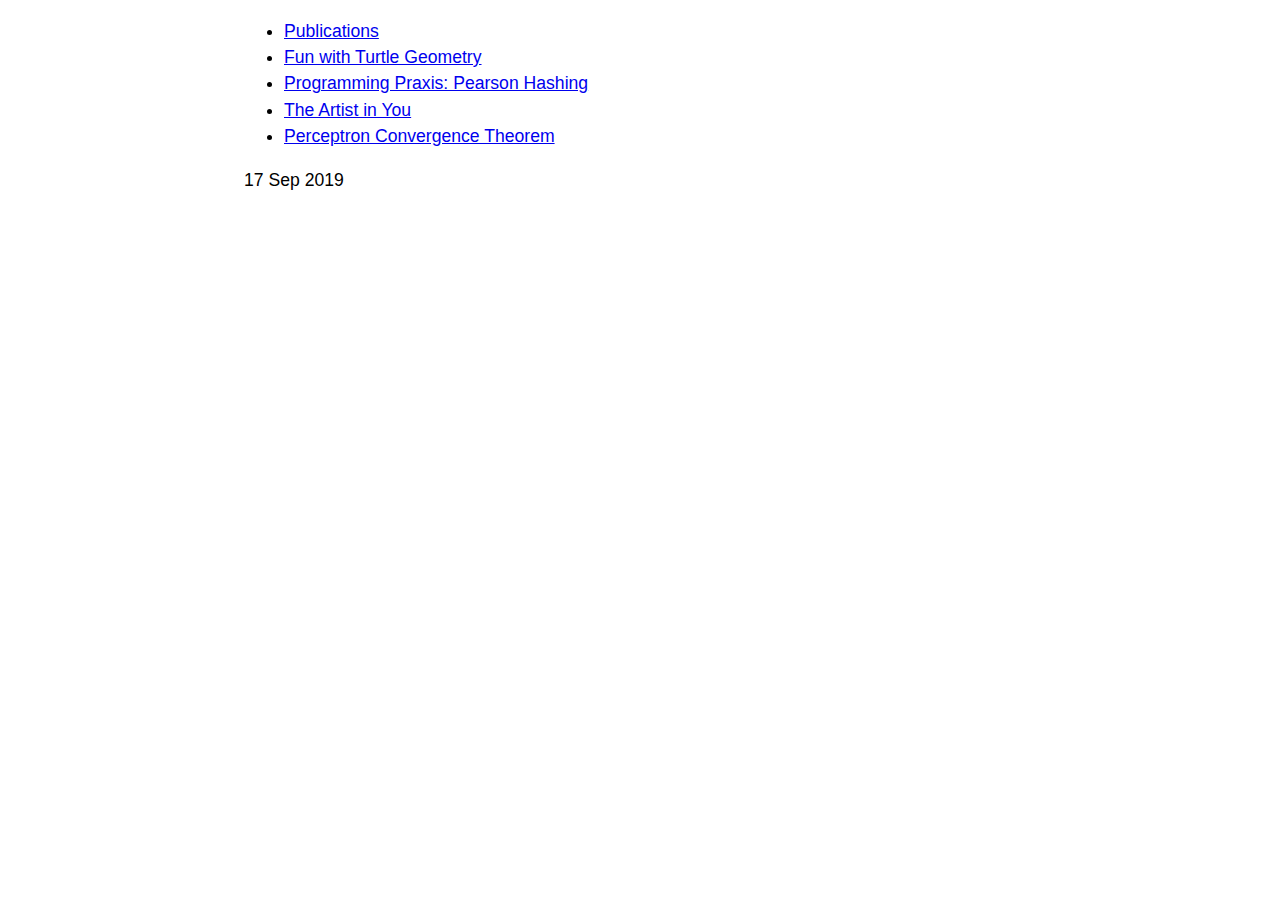
<file: index.html>
<?xml version="1.0" encoding="utf-8"?>
<!DOCTYPE html PUBLIC "-//W3C//DTD XHTML 1.0 Strict//EN"
"http://www.w3.org/TR/xhtml1/DTD/xhtml1-strict.dtd">
<html xmlns="http://www.w3.org/1999/xhtml" lang="en" xml:lang="en">
<head>
<!-- 17 Sep 2019 -->
<meta http-equiv="Content-Type" content="text/html;charset=utf-8" />
<meta name="viewport" content="width=device-width, initial-scale=1" />
<title>Peter Samarin</title>
<meta name="generator" content="Org mode" />
<link rel='stylesheet' href='/css/site.css' type='text/css'/>
</head>
<body>
<div id="content">
<ul class="org-ul">
<li><a href="./publications.html">Publications</a></li>
<li><a href="blog/turtle.html">Fun with Turtle Geometry</a></li>
<li><a href="blog/pearson-hashing.html">Programming Praxis: Pearson Hashing</a></li>
<li><a href="blog/the-artist-in-you.html">The Artist in You</a></li>
<li><a href="blog/perceptron.html">Perceptron Convergence Theorem</a></li>
</ul>
</div>
<div id="postamble" class="status">
17 Sep 2019
</div>
</body>
</html>
</file>
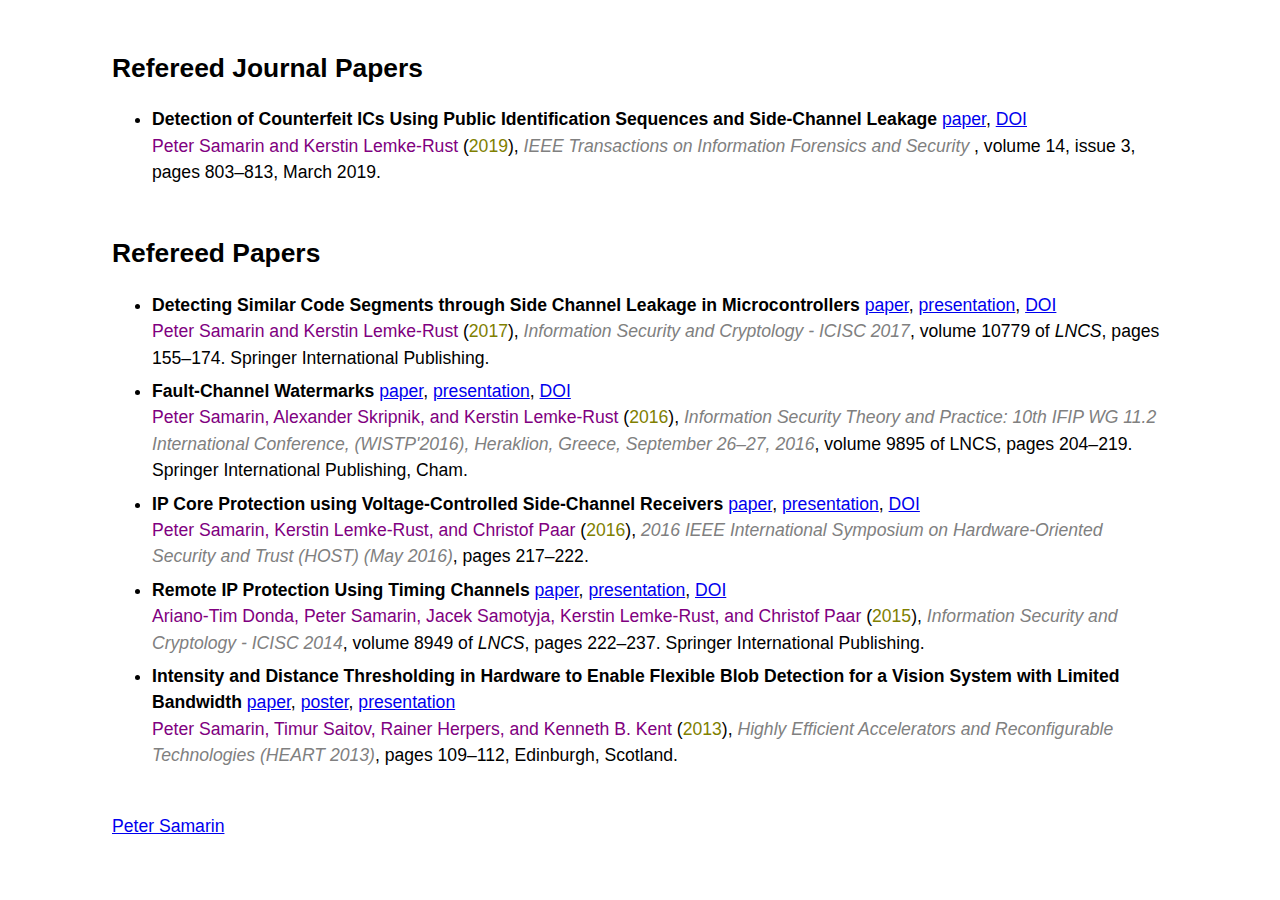
<file: publications.html>
<?xml version="1.0" encoding="utf-8"?>
<!DOCTYPE html PUBLIC "-//W3C//DTD XHTML 1.0 Strict//EN"
"http://www.w3.org/TR/xhtml1/DTD/xhtml1-strict.dtd">
<html xmlns="http://www.w3.org/1999/xhtml" lang="en" xml:lang="en">
<head>
<meta http-equiv="Content-Type" content="text/html;charset=utf-8" />
<meta name="viewport" content="width=device-width, initial-scale=1" />
<title>Publications</title>
<meta name="generator" content="Org mode" />
<link rel='stylesheet' href='/css/site.css' type='text/css'/>
<link href="/css/publications.css" rel="stylesheet">
</head>
<body>
<div id="content">

<div id="outline-container-orgb6840dc" class="outline-2">
<h2 id="orgb6840dc">Refereed Journal Papers</h2>
<div class="outline-text-2" id="text-orgb6840dc">
<div class="publications">
<ul class="org-ul">
<li><b>Detection of Counterfeit ICs Using Public Identification Sequences and Side-Channel Leakage</b> <a href="./bib/OwnPublications/2019-ieee-tifs-paper.pdf">paper</a>, <a href="https://doi.org/10.1109/TIFS.2018.2866333">DOI</a> <br>  <font color=purple>Peter Samarin and Kerstin Lemke-Rust</font> (<font color=olive>2019</font>), <em><font color=gray>IEEE Transactions on Information Forensics and Security </font></em>, volume 14, issue 3, pages 803&#x2013;813, March 2019.</li>
</ul>

</div>
</div>
</div>

<div id="outline-container-org85985f1" class="outline-2">
<h2 id="org85985f1">Refereed Papers</h2>
<div class="outline-text-2" id="text-org85985f1">
<div class="publications">
<ul class="org-ul">
<li><b>Detecting Similar Code Segments through Side Channel Leakage in Microcontrollers</b> <a href="./bib/OwnPublications/2017-icisc-paper.pdf">paper</a>, <a href="./bib/OwnPublications/2017-icisc-presentation.pdf">presentation</a>, <a href="https://doi.org/10.1007/978-3-319-78556-1_9">DOI</a> <br>  <font color=purple>Peter Samarin and Kerstin Lemke-Rust</font> (<font color=olive>2017</font>), <em><font color=gray>Information Security and Cryptology - ICISC 2017</font></em>, volume 10779 of <i>LNCS</i>, pages 155&#x2013;174. Springer International Publishing.</li>

<li><b>Fault-Channel Watermarks</b> <a href="./bib/OwnPublications/2016-wistp-paper.pdf">paper</a>, <a href="./bib/OwnPublications/2016-wistp-presentation-samarin.pdf">presentation</a>, <a href="http://dx.doi.org/10.1007/978-3-319-45931-8_13">DOI</a> <br>  <font color=purple>Peter Samarin, Alexander Skripnik, and Kerstin Lemke-Rust</font> (<font color=olive>2016</font>), <em><font color=gray>Information Security Theory and Practice: 10th IFIP WG 11.2 International Conference, (WISTP'2016), Heraklion, Greece, September 26&#x2013;27, 2016</font></em>, volume 9895 of LNCS, pages 204–219. Springer International Publishing, Cham.</li>

<li><b>IP Core Protection using Voltage-Controlled Side-Channel Receivers</b> <a href="./bib/OwnPublications/2016-host-paper.pdf">paper</a>, <a href="./bib/OwnPublications/2016-host-presentation-samarin.pdf">presentation</a>, <a href="http://dx.doi.org/10.1109/HST.2016.7495585">DOI</a> <br> <font color=purple>Peter Samarin, Kerstin Lemke-Rust, and Christof Paar</font> (<font color=olive>2016</font>), <em><font color=gray>2016 IEEE International Symposium on Hardware-Oriented Security and Trust (HOST) (May 2016)</font></em>, pages 217&#x2013;222.</li>

<li><b>Remote IP Protection Using Timing Channels</b> <a href="./bib/OwnPublications/2015-icisc-paper.pdf">paper</a>, <a href="./bib/OwnPublications/2015-icisc-presentation.pdf">presentation</a>, <a href="http://dx.doi.org/10.1007/978-3-319-15943-0_14">DOI</a> <br> <font color=purple>Ariano-Tim Donda, Peter Samarin, Jacek Samotyja, Kerstin Lemke-Rust, and Christof Paar</font> (<font color=olive>2015</font>), <em><font color=gray>Information Security and Cryptology - ICISC 2014</font></em>, volume 8949 of <i>LNCS</i>, pages 222&#x2013;237. Springer International Publishing.</li>

<li><b>Intensity and Distance Thresholding in Hardware to Enable Flexible Blob Detection for a Vision System with Limited Bandwidth</b> <a href="./bib/OwnPublications/2013-heart-paper.pdf">paper</a>, <a href="./bib/OwnPublications/2013-heart-poster.pdf">poster</a>, <a href="./bib/OwnPublications/2013-heart-presentation.pdf">presentation</a> <br> <font color=purple>Peter Samarin, Timur Saitov, Rainer Herpers, and Kenneth B. Kent</font> (<font color=olive>2013</font>), <em><font color=gray>Highly Efficient Accelerators and Reconfigurable Technologies (HEART 2013)</font></em>, pages 109&#x2013;112, Edinburgh, Scotland.</li>
</ul>

</div>

<br><div class='footer'><a href="https://peter-samarin.de">Peter Samarin</a></div>


<br>
<script src="https://utteranc.es/client.js"
repo="oetr/oetr.github.io"
issue-term="pathname"
label="comments"
theme="github-light"
crossorigin="anonymous"
async>
</script>
</div>
</div>
</div>
</body>
</html>
</file>
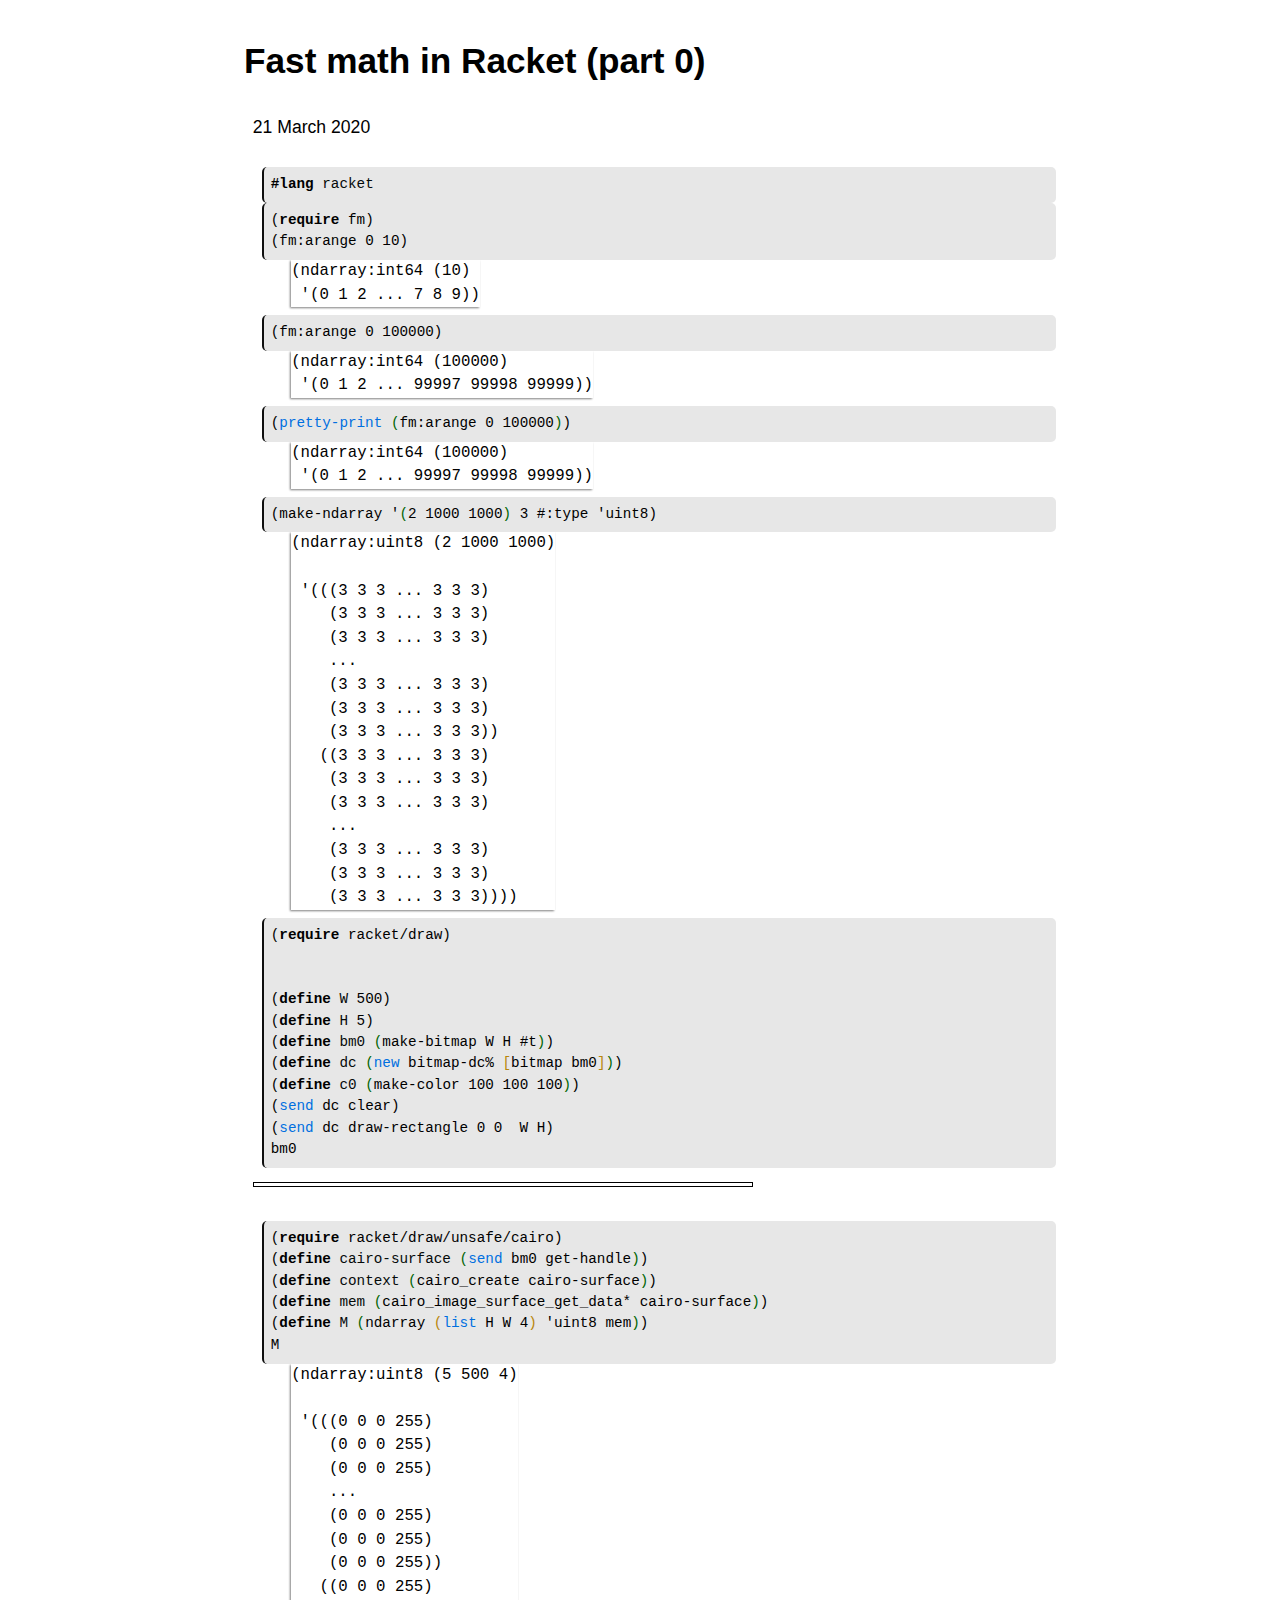
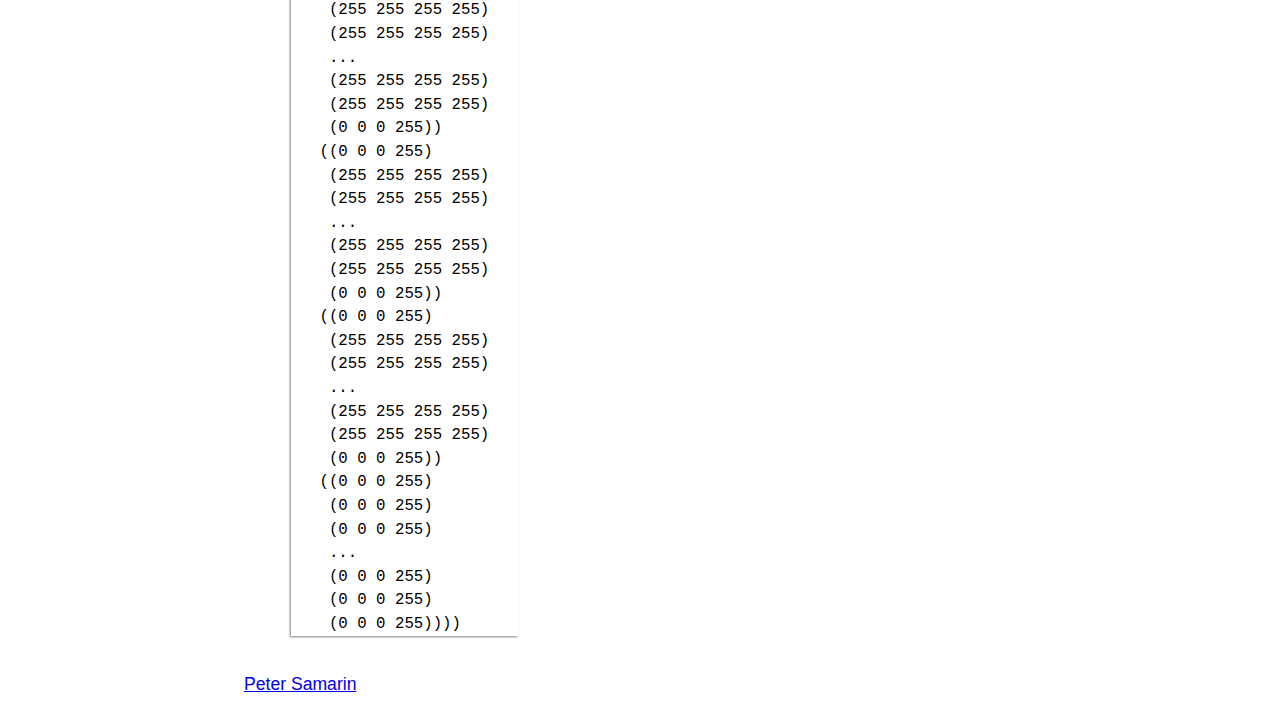
<file: blog/fast-math-001.html>
<?xml version="1.0" encoding="utf-8"?>
<!DOCTYPE html PUBLIC "-//W3C//DTD XHTML 1.0 Strict//EN"
"http://www.w3.org/TR/xhtml1/DTD/xhtml1-strict.dtd">
<html xmlns="http://www.w3.org/1999/xhtml" lang="en" xml:lang="en">
<head>
<meta http-equiv="Content-Type" content="text/html;charset=utf-8" />
<meta name="viewport" content="width=device-width, initial-scale=1" />
<title>Fast math in Racket (part 0)</title>
<meta name="generator" content="Org mode" />
<link rel='stylesheet' href='/css/site.css' type='text/css'/>
<link href="../css/code.css" rel="stylesheet">
</head>
<body>
<div id="preamble" class="status">
<h1 class="title">Fast math in Racket (part 0)</h1>
          <p class="date">21 March 2020</p>
</div>
<div id="content">
<div class="org-src-container">
<pre class="src src-racket"><span class="org-keyword">#lang</span> <span class="org-variable-name">racket</span>
</pre>
</div>

<div class="org-src-container">
<pre class="src src-racket"><span class="org-rainbow-delimiters-depth-1">(</span><span class="org-keyword">require</span> fm<span class="org-rainbow-delimiters-depth-1">)</span>
<span class="org-rainbow-delimiters-depth-1">(</span>fm:arange <span class="org-racket-selfeval">0</span> <span class="org-racket-selfeval">10</span><span class="org-rainbow-delimiters-depth-1">)</span>
</pre>
</div>

<pre class="example">
(ndarray:int64 (10)
 '(0 1 2 ... 7 8 9))
</pre>



<div class="org-src-container">
<pre class="src src-racket"><span class="org-rainbow-delimiters-depth-1">(</span>fm:arange <span class="org-racket-selfeval">0</span> <span class="org-racket-selfeval">100000</span><span class="org-rainbow-delimiters-depth-1">)</span>
</pre>
</div>

<pre class="example">
(ndarray:int64 (100000)
 '(0 1 2 ... 99997 99998 99999))
</pre>



<div class="org-src-container">
<pre class="src src-racket"><span class="org-rainbow-delimiters-depth-1">(</span><span class="org-builtin">pretty-print</span> <span class="org-rainbow-delimiters-depth-2">(</span>fm:arange <span class="org-racket-selfeval">0</span> <span class="org-racket-selfeval">100000</span><span class="org-rainbow-delimiters-depth-2">)</span><span class="org-rainbow-delimiters-depth-1">)</span>
</pre>
</div>

<pre class="example">
(ndarray:int64 (100000)
 '(0 1 2 ... 99997 99998 99999))
</pre>


<div class="org-src-container">
<pre class="src src-racket"><span class="org-rainbow-delimiters-depth-1">(</span>make-ndarray '<span class="org-rainbow-delimiters-depth-2">(</span><span class="org-racket-selfeval">2</span> <span class="org-racket-selfeval">1000</span> <span class="org-racket-selfeval">1000</span><span class="org-rainbow-delimiters-depth-2">)</span> <span class="org-racket-selfeval">3</span> <span class="org-racket-keyword-argument">#:type</span> <span class="org-racket-selfeval">'uint8</span><span class="org-rainbow-delimiters-depth-1">)</span>
</pre>
</div>

<pre class="example">
(ndarray:uint8 (2 1000 1000)

 '(((3 3 3 ... 3 3 3)
    (3 3 3 ... 3 3 3)
    (3 3 3 ... 3 3 3)
    ...
    (3 3 3 ... 3 3 3)
    (3 3 3 ... 3 3 3)
    (3 3 3 ... 3 3 3))
   ((3 3 3 ... 3 3 3)
    (3 3 3 ... 3 3 3)
    (3 3 3 ... 3 3 3)
    ...
    (3 3 3 ... 3 3 3)
    (3 3 3 ... 3 3 3)
    (3 3 3 ... 3 3 3))))
</pre>


<div class="org-src-container">
<pre class="src src-racket"><span class="org-rainbow-delimiters-depth-1">(</span><span class="org-keyword">require</span> racket/draw<span class="org-rainbow-delimiters-depth-1">)</span>


<span class="org-rainbow-delimiters-depth-1">(</span><span class="org-keyword">define</span> <span class="org-variable-name">W</span> <span class="org-racket-selfeval">500</span><span class="org-rainbow-delimiters-depth-1">)</span>
<span class="org-rainbow-delimiters-depth-1">(</span><span class="org-keyword">define</span> <span class="org-variable-name">H</span> <span class="org-racket-selfeval">5</span><span class="org-rainbow-delimiters-depth-1">)</span>
<span class="org-rainbow-delimiters-depth-1">(</span><span class="org-keyword">define</span> <span class="org-variable-name">bm0</span> <span class="org-rainbow-delimiters-depth-2">(</span>make-bitmap W H <span class="org-racket-selfeval">#t</span><span class="org-rainbow-delimiters-depth-2">)</span><span class="org-rainbow-delimiters-depth-1">)</span>
<span class="org-rainbow-delimiters-depth-1">(</span><span class="org-keyword">define</span> <span class="org-variable-name">dc</span> <span class="org-rainbow-delimiters-depth-2">(</span><span class="org-builtin">new</span> bitmap-dc% <span class="org-rainbow-delimiters-depth-3">[</span>bitmap bm0<span class="org-rainbow-delimiters-depth-3">]</span><span class="org-rainbow-delimiters-depth-2">)</span><span class="org-rainbow-delimiters-depth-1">)</span>
<span class="org-rainbow-delimiters-depth-1">(</span><span class="org-keyword">define</span> <span class="org-variable-name">c0</span> <span class="org-rainbow-delimiters-depth-2">(</span>make-color <span class="org-racket-selfeval">100</span> <span class="org-racket-selfeval">100</span> <span class="org-racket-selfeval">100</span><span class="org-rainbow-delimiters-depth-2">)</span><span class="org-rainbow-delimiters-depth-1">)</span>
<span class="org-rainbow-delimiters-depth-1">(</span><span class="org-builtin">send</span> dc clear<span class="org-rainbow-delimiters-depth-1">)</span>
<span class="org-rainbow-delimiters-depth-1">(</span><span class="org-builtin">send</span> dc draw-rectangle <span class="org-racket-selfeval">0</span> <span class="org-racket-selfeval">0</span>  W H<span class="org-rainbow-delimiters-depth-1">)</span>
bm0
</pre>
</div>


<div class="figure">
<p><img src="../images/fast-math-001/test.png" alt="test.png" />
</p>
</div>

<div class="org-src-container">
<pre class="src src-racket"><span class="org-rainbow-delimiters-depth-1">(</span><span class="org-keyword">require</span> racket/draw/unsafe/cairo<span class="org-rainbow-delimiters-depth-1">)</span>
<span class="org-rainbow-delimiters-depth-1">(</span><span class="org-keyword">define</span> <span class="org-variable-name">cairo-surface</span> <span class="org-rainbow-delimiters-depth-2">(</span><span class="org-builtin">send</span> bm0 get-handle<span class="org-rainbow-delimiters-depth-2">)</span><span class="org-rainbow-delimiters-depth-1">)</span>
<span class="org-rainbow-delimiters-depth-1">(</span><span class="org-keyword">define</span> <span class="org-variable-name">context</span> <span class="org-rainbow-delimiters-depth-2">(</span>cairo_create cairo-surface<span class="org-rainbow-delimiters-depth-2">)</span><span class="org-rainbow-delimiters-depth-1">)</span>
<span class="org-rainbow-delimiters-depth-1">(</span><span class="org-keyword">define</span> <span class="org-variable-name">mem</span> <span class="org-rainbow-delimiters-depth-2">(</span>cairo_image_surface_get_data* cairo-surface<span class="org-rainbow-delimiters-depth-2">)</span><span class="org-rainbow-delimiters-depth-1">)</span>
<span class="org-rainbow-delimiters-depth-1">(</span><span class="org-keyword">define</span> <span class="org-variable-name">M</span> <span class="org-rainbow-delimiters-depth-2">(</span>ndarray <span class="org-rainbow-delimiters-depth-3">(</span><span class="org-builtin">list</span> H W <span class="org-racket-selfeval">4</span><span class="org-rainbow-delimiters-depth-3">)</span> <span class="org-racket-selfeval">'uint8</span> mem<span class="org-rainbow-delimiters-depth-2">)</span><span class="org-rainbow-delimiters-depth-1">)</span>
M
</pre>
</div>

<pre class="example">
(ndarray:uint8 (5 500 4)

 '(((0 0 0 255)
    (0 0 0 255)
    (0 0 0 255)
    ...
    (0 0 0 255)
    (0 0 0 255)
    (0 0 0 255))
   ((0 0 0 255)
    (255 255 255 255)
    (255 255 255 255)
    ...
    (255 255 255 255)
    (255 255 255 255)
    (0 0 0 255))
   ((0 0 0 255)
    (255 255 255 255)
    (255 255 255 255)
    ...
    (255 255 255 255)
    (255 255 255 255)
    (0 0 0 255))
   ((0 0 0 255)
    (255 255 255 255)
    (255 255 255 255)
    ...
    (255 255 255 255)
    (255 255 255 255)
    (0 0 0 255))
   ((0 0 0 255)
    (0 0 0 255)
    (0 0 0 255)
    ...
    (0 0 0 255)
    (0 0 0 255)
    (0 0 0 255))))
</pre>


<br><div class='footer'><a href="https://peter-samarin.de">Peter Samarin</a></div>
</div>
<div id="postamble" class="status">
<p class="validation"></p>
</div>
</body>
</html>
</file>
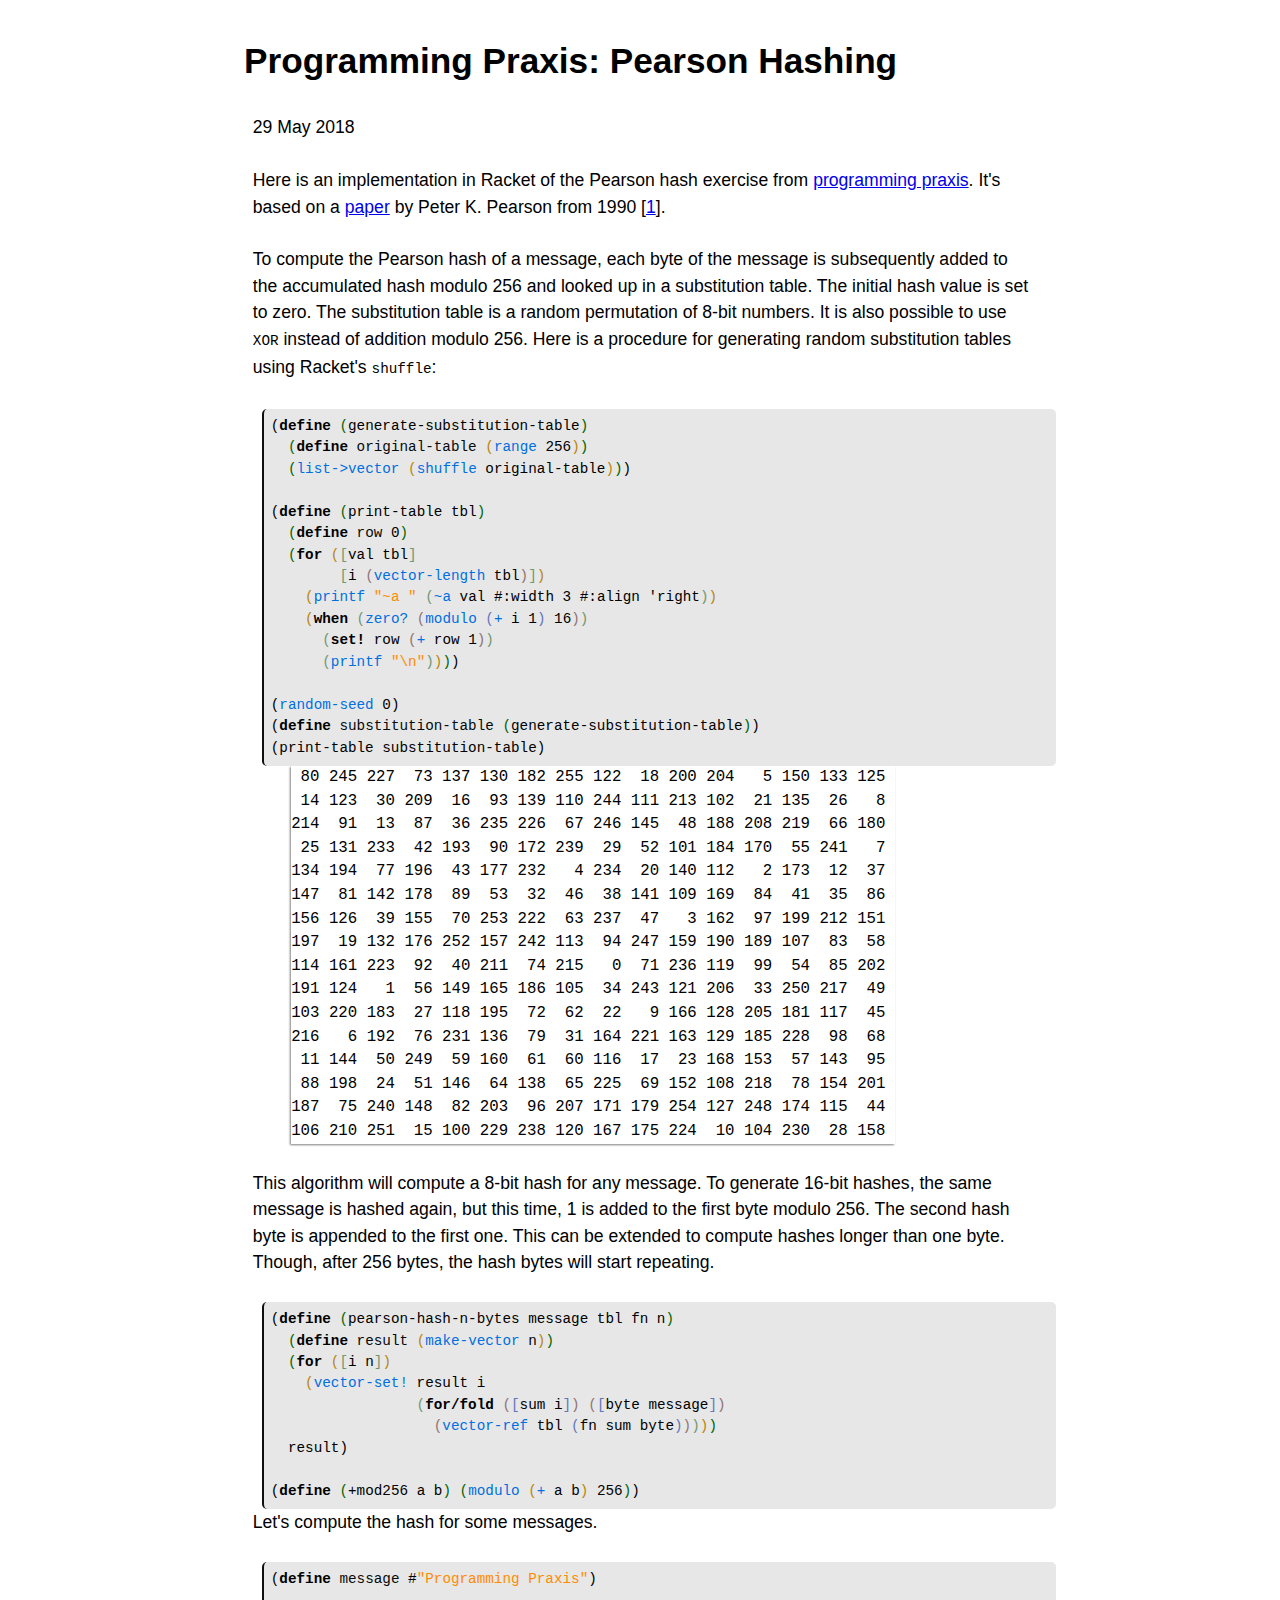
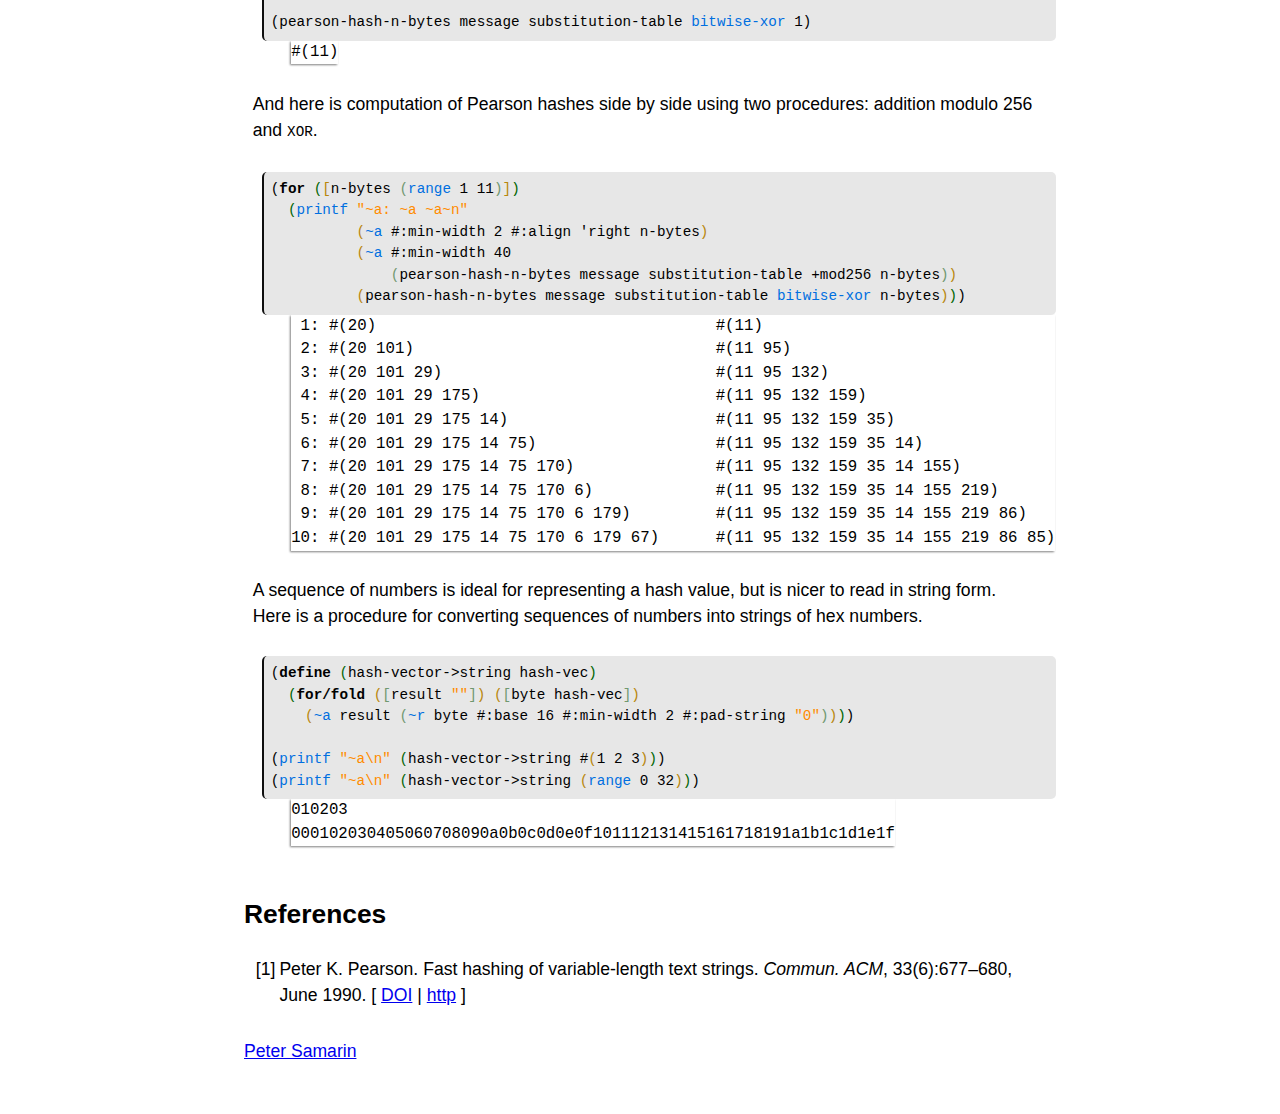
<file: blog/pearson-hashing.html>
<?xml version="1.0" encoding="utf-8"?>
<!DOCTYPE html PUBLIC "-//W3C//DTD XHTML 1.0 Strict//EN"
"http://www.w3.org/TR/xhtml1/DTD/xhtml1-strict.dtd">
<html xmlns="http://www.w3.org/1999/xhtml" lang="en" xml:lang="en">
<head>
<meta http-equiv="Content-Type" content="text/html;charset=utf-8" />
<meta name="viewport" content="width=device-width, initial-scale=1" />
<title>Programming Praxis: Pearson Hashing</title>
<meta name="generator" content="Org mode" />
<link rel='stylesheet' href='/css/site.css' type='text/css'/>
<link href="/css/code.css" rel="stylesheet">
</head>
<body>
<div id="preamble" class="status">
<h1 class="title">Programming Praxis: Pearson Hashing</h1>
          <p class="date">29 May 2018</p>
</div>
<div id="content">
<p>
Here is an implementation in Racket of the Pearson hash exercise from <a href="https://programmingpraxis.com/2018/05/25/pearson-hashing/">programming praxis</a>.
It's based on a <a href="https://www.epaperpress.com/vbhash/download/p677-pearson.pdf">paper</a> by Peter K. Pearson from 1990 [<a href="#Pearson1990FastHashingofVariablelengthTextStrings">1</a>].
</p>

<p>
To compute the Pearson hash of a message, each byte of the message is subsequently added to the accumulated hash modulo 256 and looked up in a substitution table.
The initial hash value is set to zero.
The substitution table is a random permutation of 8-bit numbers.
It is also possible to use <code>XOR</code> instead of addition modulo 256.
Here is a procedure for generating random substitution tables using Racket's <code>shuffle</code>:
</p>
<div class="org-src-container">
<pre class="src src-racket"><span class="org-rainbow-delimiters-depth-1">(</span><span class="org-keyword">define</span> <span class="org-rainbow-delimiters-depth-2">(</span><span class="org-function-name">generate-substitution-table</span><span class="org-rainbow-delimiters-depth-2">)</span>
  <span class="org-rainbow-delimiters-depth-2">(</span><span class="org-keyword">define</span> <span class="org-variable-name">original-table</span> <span class="org-rainbow-delimiters-depth-3">(</span><span class="org-builtin">range</span> <span class="org-racket-selfeval">256</span><span class="org-rainbow-delimiters-depth-3">)</span><span class="org-rainbow-delimiters-depth-2">)</span>
  <span class="org-rainbow-delimiters-depth-2">(</span><span class="org-builtin">list-&gt;vector</span> <span class="org-rainbow-delimiters-depth-3">(</span><span class="org-builtin">shuffle</span> original-table<span class="org-rainbow-delimiters-depth-3">)</span><span class="org-rainbow-delimiters-depth-2">)</span><span class="org-rainbow-delimiters-depth-1">)</span>

<span class="org-rainbow-delimiters-depth-1">(</span><span class="org-keyword">define</span> <span class="org-rainbow-delimiters-depth-2">(</span><span class="org-function-name">print-table</span> tbl<span class="org-rainbow-delimiters-depth-2">)</span>
  <span class="org-rainbow-delimiters-depth-2">(</span><span class="org-keyword">define</span> <span class="org-variable-name">row</span> <span class="org-racket-selfeval">0</span><span class="org-rainbow-delimiters-depth-2">)</span>
  <span class="org-rainbow-delimiters-depth-2">(</span><span class="org-keyword">for</span> <span class="org-rainbow-delimiters-depth-3">(</span><span class="org-rainbow-delimiters-depth-4">[</span>val tbl<span class="org-rainbow-delimiters-depth-4">]</span>
        <span class="org-rainbow-delimiters-depth-4">[</span>i <span class="org-rainbow-delimiters-depth-5">(</span><span class="org-builtin">vector-length</span> tbl<span class="org-rainbow-delimiters-depth-5">)</span><span class="org-rainbow-delimiters-depth-4">]</span><span class="org-rainbow-delimiters-depth-3">)</span>
    <span class="org-rainbow-delimiters-depth-3">(</span><span class="org-builtin">printf</span> <span class="org-string">"~a "</span> <span class="org-rainbow-delimiters-depth-4">(</span><span class="org-builtin">~a</span> val <span class="org-racket-keyword-argument">#:width</span> <span class="org-racket-selfeval">3</span> <span class="org-racket-keyword-argument">#:align</span> <span class="org-racket-selfeval">'right</span><span class="org-rainbow-delimiters-depth-4">)</span><span class="org-rainbow-delimiters-depth-3">)</span>
    <span class="org-rainbow-delimiters-depth-3">(</span><span class="org-keyword">when</span> <span class="org-rainbow-delimiters-depth-4">(</span><span class="org-builtin">zero?</span> <span class="org-rainbow-delimiters-depth-5">(</span><span class="org-builtin">modulo</span> <span class="org-rainbow-delimiters-depth-6">(</span><span class="org-builtin">+</span> i <span class="org-racket-selfeval">1</span><span class="org-rainbow-delimiters-depth-6">)</span> <span class="org-racket-selfeval">16</span><span class="org-rainbow-delimiters-depth-5">)</span><span class="org-rainbow-delimiters-depth-4">)</span>
      <span class="org-rainbow-delimiters-depth-4">(</span><span class="org-keyword">set!</span> row <span class="org-rainbow-delimiters-depth-5">(</span><span class="org-builtin">+</span> row <span class="org-racket-selfeval">1</span><span class="org-rainbow-delimiters-depth-5">)</span><span class="org-rainbow-delimiters-depth-4">)</span>
      <span class="org-rainbow-delimiters-depth-4">(</span><span class="org-builtin">printf</span> <span class="org-string">"\n"</span><span class="org-rainbow-delimiters-depth-4">)</span><span class="org-rainbow-delimiters-depth-3">)</span><span class="org-rainbow-delimiters-depth-2">)</span><span class="org-rainbow-delimiters-depth-1">)</span>

<span class="org-rainbow-delimiters-depth-1">(</span><span class="org-builtin">random-seed</span> <span class="org-racket-selfeval">0</span><span class="org-rainbow-delimiters-depth-1">)</span>
<span class="org-rainbow-delimiters-depth-1">(</span><span class="org-keyword">define</span> <span class="org-variable-name">substitution-table</span> <span class="org-rainbow-delimiters-depth-2">(</span>generate-substitution-table<span class="org-rainbow-delimiters-depth-2">)</span><span class="org-rainbow-delimiters-depth-1">)</span>
<span class="org-rainbow-delimiters-depth-1">(</span>print-table substitution-table<span class="org-rainbow-delimiters-depth-1">)</span>
</pre>
</div>

<pre class="example">
 80 245 227  73 137 130 182 255 122  18 200 204   5 150 133 125 
 14 123  30 209  16  93 139 110 244 111 213 102  21 135  26   8 
214  91  13  87  36 235 226  67 246 145  48 188 208 219  66 180 
 25 131 233  42 193  90 172 239  29  52 101 184 170  55 241   7 
134 194  77 196  43 177 232   4 234  20 140 112   2 173  12  37 
147  81 142 178  89  53  32  46  38 141 109 169  84  41  35  86 
156 126  39 155  70 253 222  63 237  47   3 162  97 199 212 151 
197  19 132 176 252 157 242 113  94 247 159 190 189 107  83  58 
114 161 223  92  40 211  74 215   0  71 236 119  99  54  85 202 
191 124   1  56 149 165 186 105  34 243 121 206  33 250 217  49 
103 220 183  27 118 195  72  62  22   9 166 128 205 181 117  45 
216   6 192  76 231 136  79  31 164 221 163 129 185 228  98  68 
 11 144  50 249  59 160  61  60 116  17  23 168 153  57 143  95 
 88 198  24  51 146  64 138  65 225  69 152 108 218  78 154 201 
187  75 240 148  82 203  96 207 171 179 254 127 248 174 115  44 
106 210 251  15 100 229 238 120 167 175 224  10 104 230  28 158 
</pre>

<p>
This algorithm will compute a 8-bit hash for any message.
To generate 16-bit hashes, the same message is hashed again, but this time, 1 is added to the first byte modulo 256.
The second hash byte is appended to the first one.
This can be extended to compute hashes longer than one byte.
Though, after 256 bytes, the hash bytes will start repeating.
</p>

<div class="org-src-container">
<pre class="src src-racket"><span class="org-rainbow-delimiters-depth-1">(</span><span class="org-keyword">define</span> <span class="org-rainbow-delimiters-depth-2">(</span><span class="org-function-name">pearson-hash-n-bytes</span> message tbl fn n<span class="org-rainbow-delimiters-depth-2">)</span>
  <span class="org-rainbow-delimiters-depth-2">(</span><span class="org-keyword">define</span> <span class="org-variable-name">result</span> <span class="org-rainbow-delimiters-depth-3">(</span><span class="org-builtin">make-vector</span> n<span class="org-rainbow-delimiters-depth-3">)</span><span class="org-rainbow-delimiters-depth-2">)</span>
  <span class="org-rainbow-delimiters-depth-2">(</span><span class="org-keyword">for</span> <span class="org-rainbow-delimiters-depth-3">(</span><span class="org-rainbow-delimiters-depth-4">[</span>i n<span class="org-rainbow-delimiters-depth-4">]</span><span class="org-rainbow-delimiters-depth-3">)</span>
    <span class="org-rainbow-delimiters-depth-3">(</span><span class="org-builtin">vector-set!</span> result i
                 <span class="org-rainbow-delimiters-depth-4">(</span><span class="org-keyword">for/fold</span> <span class="org-rainbow-delimiters-depth-5">(</span><span class="org-rainbow-delimiters-depth-6">[</span>sum i<span class="org-rainbow-delimiters-depth-6">]</span><span class="org-rainbow-delimiters-depth-5">)</span> <span class="org-rainbow-delimiters-depth-5">(</span><span class="org-rainbow-delimiters-depth-6">[</span>byte message<span class="org-rainbow-delimiters-depth-6">]</span><span class="org-rainbow-delimiters-depth-5">)</span>
                   <span class="org-rainbow-delimiters-depth-5">(</span><span class="org-builtin">vector-ref</span> tbl <span class="org-rainbow-delimiters-depth-6">(</span>fn sum byte<span class="org-rainbow-delimiters-depth-6">)</span><span class="org-rainbow-delimiters-depth-5">)</span><span class="org-rainbow-delimiters-depth-4">)</span><span class="org-rainbow-delimiters-depth-3">)</span><span class="org-rainbow-delimiters-depth-2">)</span>
  result<span class="org-rainbow-delimiters-depth-1">)</span>

<span class="org-rainbow-delimiters-depth-1">(</span><span class="org-keyword">define</span> <span class="org-rainbow-delimiters-depth-2">(</span><span class="org-function-name">+mod256</span> a b<span class="org-rainbow-delimiters-depth-2">)</span> <span class="org-rainbow-delimiters-depth-2">(</span><span class="org-builtin">modulo</span> <span class="org-rainbow-delimiters-depth-3">(</span><span class="org-builtin">+</span> a b<span class="org-rainbow-delimiters-depth-3">)</span> <span class="org-racket-selfeval">256</span><span class="org-rainbow-delimiters-depth-2">)</span><span class="org-rainbow-delimiters-depth-1">)</span>
</pre>
</div>

<p>
Let's compute the hash for some messages.
</p>
<div class="org-src-container">
<pre class="src src-racket"><span class="org-rainbow-delimiters-depth-1">(</span><span class="org-keyword">define</span> <span class="org-variable-name">message</span> #<span class="org-string">"Programming Praxis"</span><span class="org-rainbow-delimiters-depth-1">)</span>

<span class="org-rainbow-delimiters-depth-1">(</span>pearson-hash-n-bytes message substitution-table <span class="org-builtin">bitwise-xor</span> <span class="org-racket-selfeval">1</span><span class="org-rainbow-delimiters-depth-1">)</span>
</pre>
</div>

<pre class="example">
#(11)
</pre>



<p>
And here is computation of Pearson hashes side by side using two procedures: addition modulo 256 and <code>XOR</code>.
</p>
<div class="org-src-container">
<pre class="src src-racket"><span class="org-rainbow-delimiters-depth-1">(</span><span class="org-keyword">for</span> <span class="org-rainbow-delimiters-depth-2">(</span><span class="org-rainbow-delimiters-depth-3">[</span>n-bytes <span class="org-rainbow-delimiters-depth-4">(</span><span class="org-builtin">range</span> <span class="org-racket-selfeval">1</span> <span class="org-racket-selfeval">11</span><span class="org-rainbow-delimiters-depth-4">)</span><span class="org-rainbow-delimiters-depth-3">]</span><span class="org-rainbow-delimiters-depth-2">)</span>
  <span class="org-rainbow-delimiters-depth-2">(</span><span class="org-builtin">printf</span> <span class="org-string">"~a: ~a ~a~n"</span> 
          <span class="org-rainbow-delimiters-depth-3">(</span><span class="org-builtin">~a</span> <span class="org-racket-keyword-argument">#:min-width</span> <span class="org-racket-selfeval">2</span> <span class="org-racket-keyword-argument">#:align</span> <span class="org-racket-selfeval">'right</span> n-bytes<span class="org-rainbow-delimiters-depth-3">)</span>
          <span class="org-rainbow-delimiters-depth-3">(</span><span class="org-builtin">~a</span> <span class="org-racket-keyword-argument">#:min-width</span> <span class="org-racket-selfeval">40</span>
              <span class="org-rainbow-delimiters-depth-4">(</span>pearson-hash-n-bytes message substitution-table +mod256 n-bytes<span class="org-rainbow-delimiters-depth-4">)</span><span class="org-rainbow-delimiters-depth-3">)</span>
          <span class="org-rainbow-delimiters-depth-3">(</span>pearson-hash-n-bytes message substitution-table <span class="org-builtin">bitwise-xor</span> n-bytes<span class="org-rainbow-delimiters-depth-3">)</span><span class="org-rainbow-delimiters-depth-2">)</span><span class="org-rainbow-delimiters-depth-1">)</span>
</pre>
</div>

<pre class="example">
 1: #(20)                                    #(11)
 2: #(20 101)                                #(11 95)
 3: #(20 101 29)                             #(11 95 132)
 4: #(20 101 29 175)                         #(11 95 132 159)
 5: #(20 101 29 175 14)                      #(11 95 132 159 35)
 6: #(20 101 29 175 14 75)                   #(11 95 132 159 35 14)
 7: #(20 101 29 175 14 75 170)               #(11 95 132 159 35 14 155)
 8: #(20 101 29 175 14 75 170 6)             #(11 95 132 159 35 14 155 219)
 9: #(20 101 29 175 14 75 170 6 179)         #(11 95 132 159 35 14 155 219 86)
10: #(20 101 29 175 14 75 170 6 179 67)      #(11 95 132 159 35 14 155 219 86 85)
</pre>


<p>
A sequence of numbers is ideal for representing a hash value, but is nicer to read in string form.
Here is a procedure for converting sequences of numbers into strings of hex numbers.
</p>
<div class="org-src-container">
<pre class="src src-racket"><span class="org-rainbow-delimiters-depth-1">(</span><span class="org-keyword">define</span> <span class="org-rainbow-delimiters-depth-2">(</span><span class="org-function-name">hash-vector-&gt;string</span> hash-vec<span class="org-rainbow-delimiters-depth-2">)</span>
  <span class="org-rainbow-delimiters-depth-2">(</span><span class="org-keyword">for/fold</span> <span class="org-rainbow-delimiters-depth-3">(</span><span class="org-rainbow-delimiters-depth-4">[</span>result <span class="org-string">""</span><span class="org-rainbow-delimiters-depth-4">]</span><span class="org-rainbow-delimiters-depth-3">)</span> <span class="org-rainbow-delimiters-depth-3">(</span><span class="org-rainbow-delimiters-depth-4">[</span>byte hash-vec<span class="org-rainbow-delimiters-depth-4">]</span><span class="org-rainbow-delimiters-depth-3">)</span>
    <span class="org-rainbow-delimiters-depth-3">(</span><span class="org-builtin">~a</span> result <span class="org-rainbow-delimiters-depth-4">(</span><span class="org-builtin">~r</span> byte <span class="org-racket-keyword-argument">#:base</span> <span class="org-racket-selfeval">16</span> <span class="org-racket-keyword-argument">#:min-width</span> <span class="org-racket-selfeval">2</span> <span class="org-racket-keyword-argument">#:pad-string</span> <span class="org-string">"0"</span><span class="org-rainbow-delimiters-depth-4">)</span><span class="org-rainbow-delimiters-depth-3">)</span><span class="org-rainbow-delimiters-depth-2">)</span><span class="org-rainbow-delimiters-depth-1">)</span>

<span class="org-rainbow-delimiters-depth-1">(</span><span class="org-builtin">printf</span> <span class="org-string">"~a\n"</span> <span class="org-rainbow-delimiters-depth-2">(</span>hash-vector-&gt;string #<span class="org-rainbow-delimiters-depth-3">(</span><span class="org-racket-selfeval">1</span> <span class="org-racket-selfeval">2</span> <span class="org-racket-selfeval">3</span><span class="org-rainbow-delimiters-depth-3">)</span><span class="org-rainbow-delimiters-depth-2">)</span><span class="org-rainbow-delimiters-depth-1">)</span>
<span class="org-rainbow-delimiters-depth-1">(</span><span class="org-builtin">printf</span> <span class="org-string">"~a\n"</span> <span class="org-rainbow-delimiters-depth-2">(</span>hash-vector-&gt;string <span class="org-rainbow-delimiters-depth-3">(</span><span class="org-builtin">range</span> <span class="org-racket-selfeval">0</span> <span class="org-racket-selfeval">32</span><span class="org-rainbow-delimiters-depth-3">)</span><span class="org-rainbow-delimiters-depth-2">)</span><span class="org-rainbow-delimiters-depth-1">)</span>
</pre>
</div>

<pre class="example">
010203
000102030405060708090a0b0c0d0e0f101112131415161718191a1b1c1d1e1f
</pre>



<div id="bibliography">
<h2>References</h2>

<table>

<tr valign="top">
<td align="right" class="bibtexnumber">
[<a name="Pearson1990FastHashingofVariablelengthTextStrings">1</a>]
</td>
<td class="bibtexitem">
Peter&nbsp;K. Pearson.
 Fast hashing of variable-length text strings.
 <em>Commun. ACM</em>, 33(6):677&ndash;680, June 1990.
[&nbsp;<a href="http://dx.doi.org/10.1145/78973.78978">DOI</a>&nbsp;| 
<a href="http://doi.acm.org/10.1145/78973.78978">http</a>&nbsp;]

</td>
</tr>
</table>
</div>


<br><div class='footer'><a href="https://peter-samarin.de">Peter Samarin</a></div>

<br>
<script src="https://utteranc.es/client.js"
repo="oetr/oetr.github.io"
issue-term="pathname"
label="comments"
theme="github-light"
crossorigin="anonymous"
async>
</script>
</div>
<div id="postamble" class="status">
<p class="validation"></p>
</div>
</body>
</html>
</file>
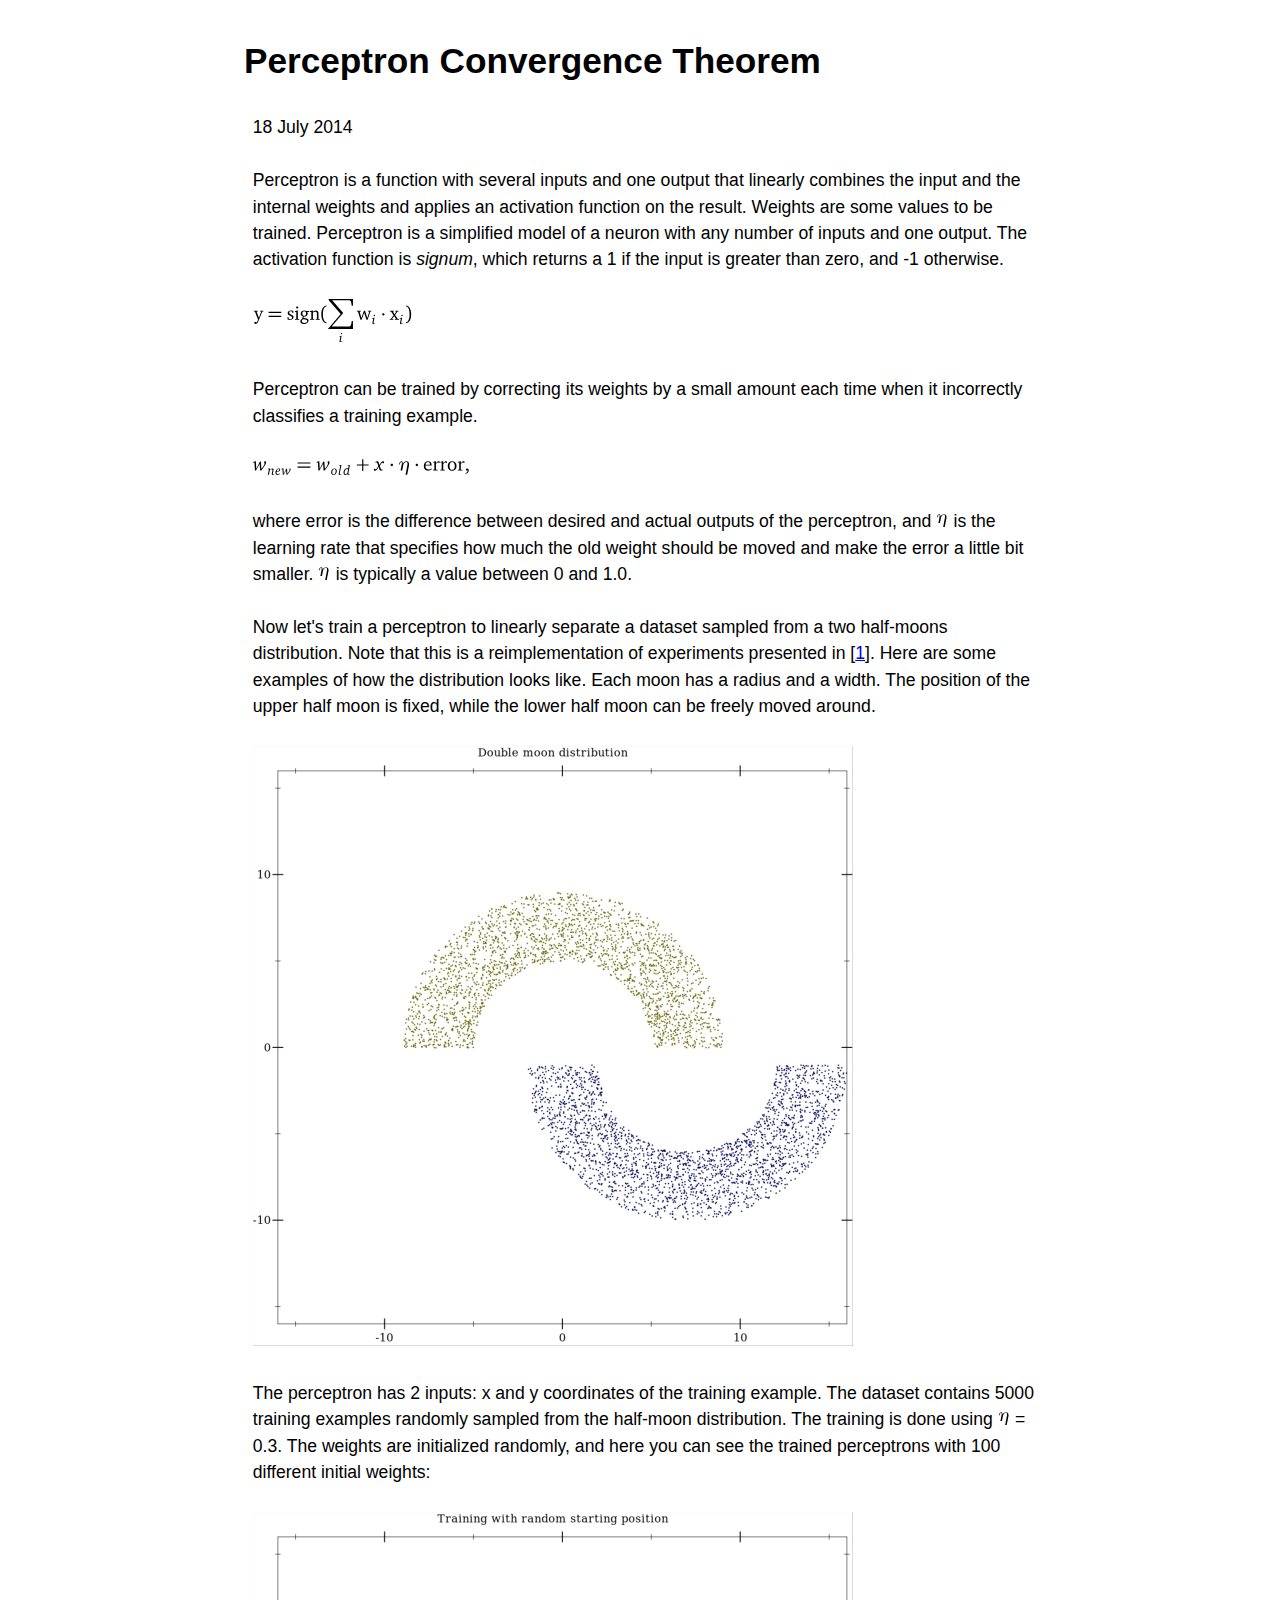
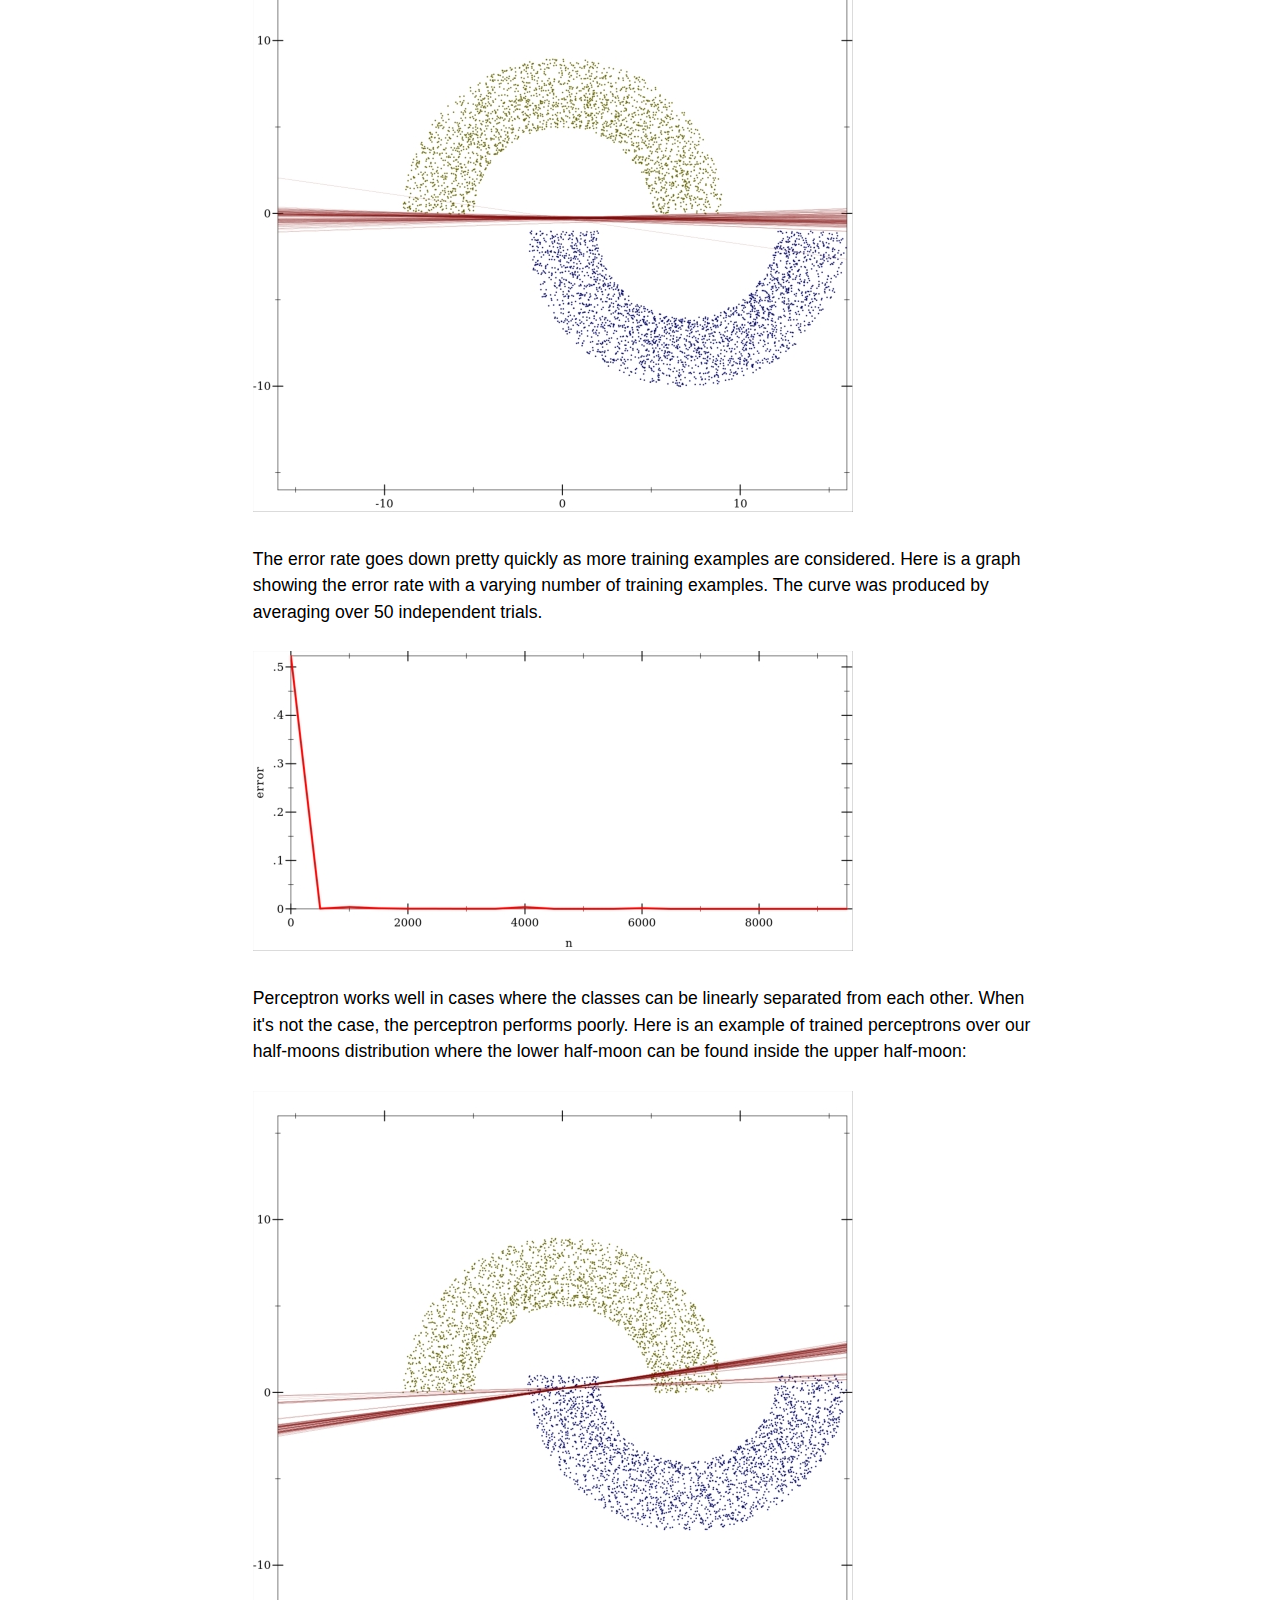
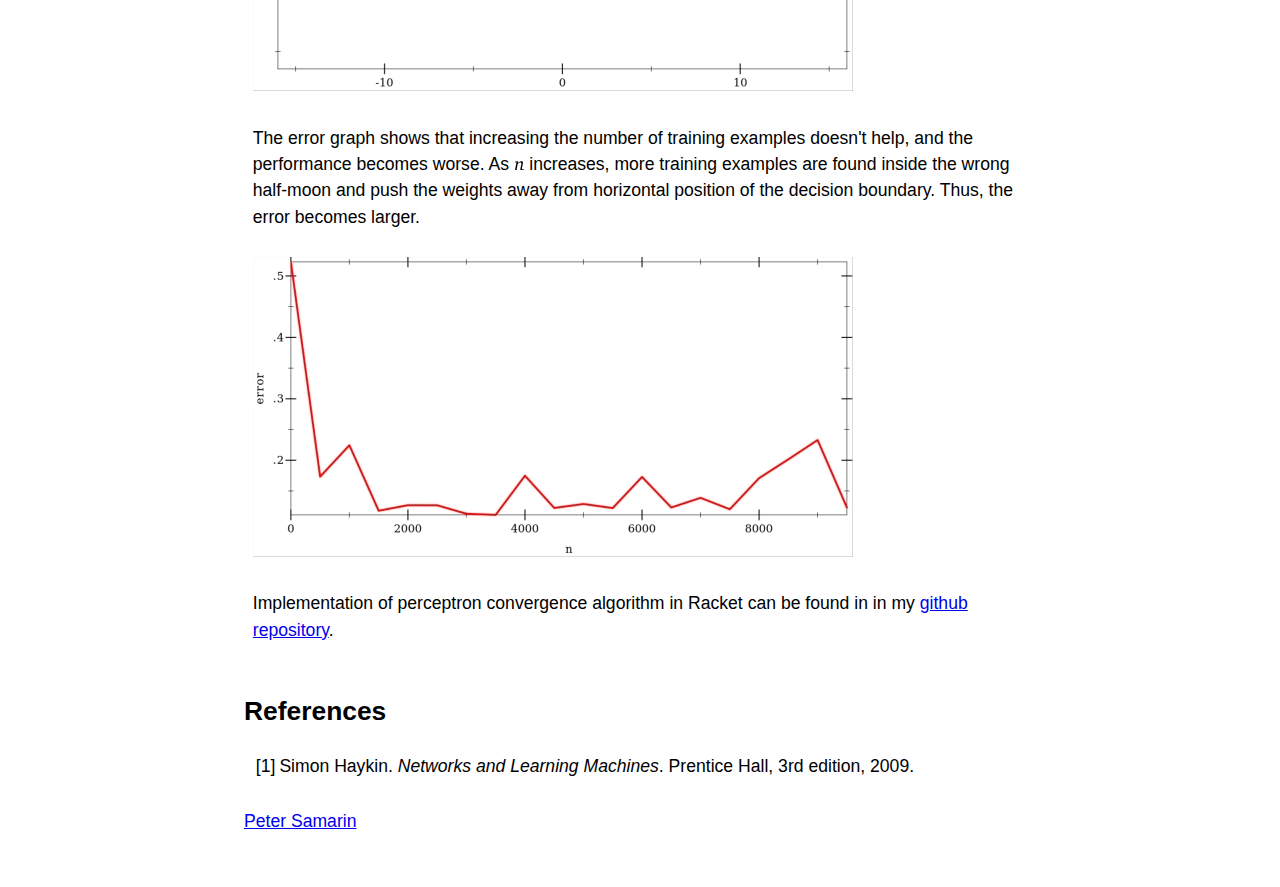
<file: blog/perceptron.html>
<?xml version="1.0" encoding="utf-8"?>
<!DOCTYPE html PUBLIC "-//W3C//DTD XHTML 1.0 Strict//EN"
"http://www.w3.org/TR/xhtml1/DTD/xhtml1-strict.dtd">
<html xmlns="http://www.w3.org/1999/xhtml" lang="en" xml:lang="en">
<head>
<meta http-equiv="Content-Type" content="text/html;charset=utf-8" />
<meta name="viewport" content="width=device-width, initial-scale=1" />
<title>Perceptron Convergence Theorem</title>
<meta name="generator" content="Org mode" />
<meta name="description" content="Repetition of perceptron convergence algorithm from Haykin's book"
 />
<meta name="keywords" content="algorithm, algorithm of the week, learning, machine learning, neural network, perceptron, Racket" />
<link rel='stylesheet' href='/css/site.css' type='text/css'/>
</head>
<body>
<div id="preamble" class="status">
<h1 class="title">Perceptron Convergence Theorem</h1>
          <p class="date">18 July 2014</p>
</div>
<div id="content">
<p>
Perceptron is a function with several inputs and one output that linearly combines the input and the internal weights and applies an activation function on the result.
Weights are some values to be trained.
Perceptron is a simplified model of a neuron with any number of inputs and one output.
The activation function is <i>signum</i>, which returns a 1 if the input is greater than zero, and -1 otherwise.
</p>

<p>
<object type="image/svg+xml" data="ltximg/perceptron_2bdc1786eb02c9d9695708a3bb5c6577e533d1c0.svg" class="org-svg">
Sorry, your browser does not support SVG.</object>
</p>

<p>
Perceptron can be trained by correcting its weights by a small amount each time when it incorrectly classifies a training example.
</p>

<p>
<object type="image/svg+xml" data="ltximg/perceptron_4774feb95f88f2e2c252ada381c791856c190e4d.svg" class="org-svg">
Sorry, your browser does not support SVG.</object>
</p>

<p>
where error is the difference between desired and actual outputs of the perceptron, and <object type="image/svg+xml" data="ltximg/perceptron_7841263d6144069d682261d6e4be45913effe8fe.svg" class="org-svg">
Sorry, your browser does not support SVG.</object> is the learning rate that specifies how much the old weight should be moved and make the error a little bit smaller.
<object type="image/svg+xml" data="ltximg/perceptron_7841263d6144069d682261d6e4be45913effe8fe.svg" class="org-svg">
Sorry, your browser does not support SVG.</object> is typically a value between 0 and 1.0.
</p>

<p>
Now let's train a perceptron to linearly separate a dataset sampled from a two half-moons distribution. Note that this is a reimplementation of experiments presented in [<a href="#Haykin2009NetworksandLearningMachines">1</a>].
Here are some examples of how the distribution looks like.
Each moon has a radius and a width.
The position of the upper half moon is fixed, while the lower half moon can be freely moved around.
</p>


<div id="orgb252d8f" class="figure">
<p><img src="../images/data-example.jpg" alt="data-example.jpg" />
</p>
</div>


<p>
The perceptron has 2 inputs: x and y coordinates of the training example.
The dataset contains 5000 training examples randomly sampled from the half-moon distribution.
The training is done using <object type="image/svg+xml" data="ltximg/perceptron_7841263d6144069d682261d6e4be45913effe8fe.svg" class="org-svg">
Sorry, your browser does not support SVG.</object> = 0.3.
The weights are initialized randomly, and here you can see the trained perceptrons with 100 different initial weights:
</p>



<div id="org393b834" class="figure">
<p><img src="../images/training-01.jpg" alt="training-01.jpg" />
</p>
</div>


<p>
The error rate goes down pretty quickly as more training examples are considered.
Here is a graph showing the error rate with a varying number of training examples.
The curve was produced by averaging over 50 independent trials.
</p>



<div id="orgfa1f00f" class="figure">
<p><img src="../images/error-rate-separable.jpg" alt="error-rate-separable.jpg" />
</p>
</div>


<p>
Perceptron works well in cases where the classes can be linearly separated from each other.
When it's not the case, the perceptron performs poorly.
Here is an example of trained perceptrons over our half-moons distribution where the lower half-moon can be found inside the upper half-moon:
</p>



<div id="orgf95d386" class="figure">
<p><img src="../images/nonseparable-01.jpg" alt="nonseparable-01.jpg" />
</p>
</div>


<p>
The error graph shows that increasing the number of training examples doesn't help, and the performance becomes worse.
As <object type="image/svg+xml" data="ltximg/perceptron_58199a5456c6af107f6ae48293c635a1c794b09c.svg" class="org-svg">
Sorry, your browser does not support SVG.</object> increases, more training examples are found inside the wrong half-moon and push the weights away from horizontal position of the decision boundary.
Thus, the error becomes larger.
</p>


<div id="org5590d4a" class="figure">
<p><img src="../images/error-rate-nonseparable.jpg" alt="error-rate-nonseparable.jpg" />
</p>
</div>


<p>
Implementation of perceptron convergence algorithm in Racket can be found in in my <a href="http://github.com/oetr/AoW/tree/master/0001-Perceptron-convergence-theorem">github repository</a>.
</p>



<div id="bibliography">
<h2>References</h2>

<table>

<tr valign="top">
<td align="right" class="bibtexnumber">
[<a name="Haykin2009NetworksandLearningMachines">1</a>]
</td>
<td class="bibtexitem">
Simon Haykin.
 <em>Networks and Learning Machines</em>.
 Prentice Hall, 3rd edition, 2009.

</td>
</tr>
</table>
</div>

<br><div class='footer'><a href="https://peter-samarin.de">Peter Samarin</a></div>

<br>
<script src="https://utteranc.es/client.js"
repo="oetr/oetr.github.io"
issue-term="pathname"
label="comments"
theme="github-light"
crossorigin="anonymous"
async>
</script>
</div>
<div id="postamble" class="status">
<p class="validation"></p>
</div>
</body>
</html>
</file>
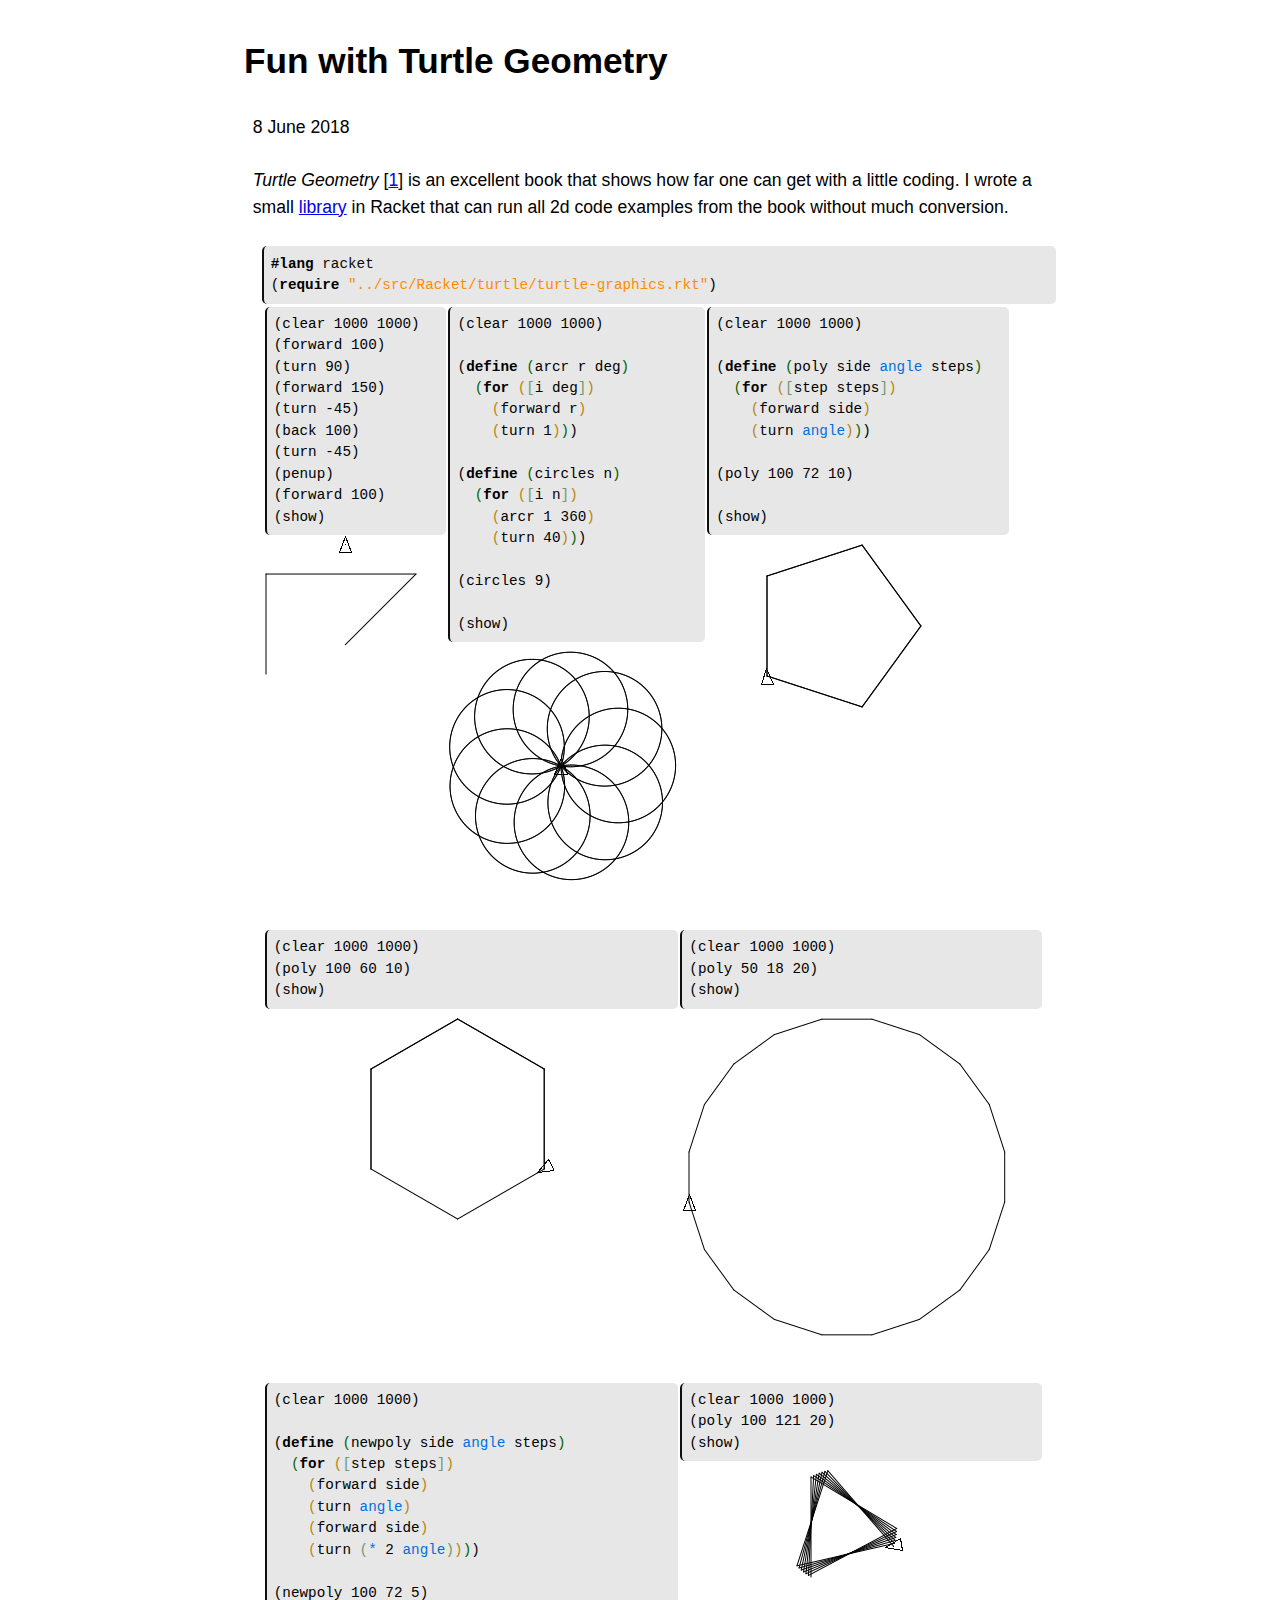
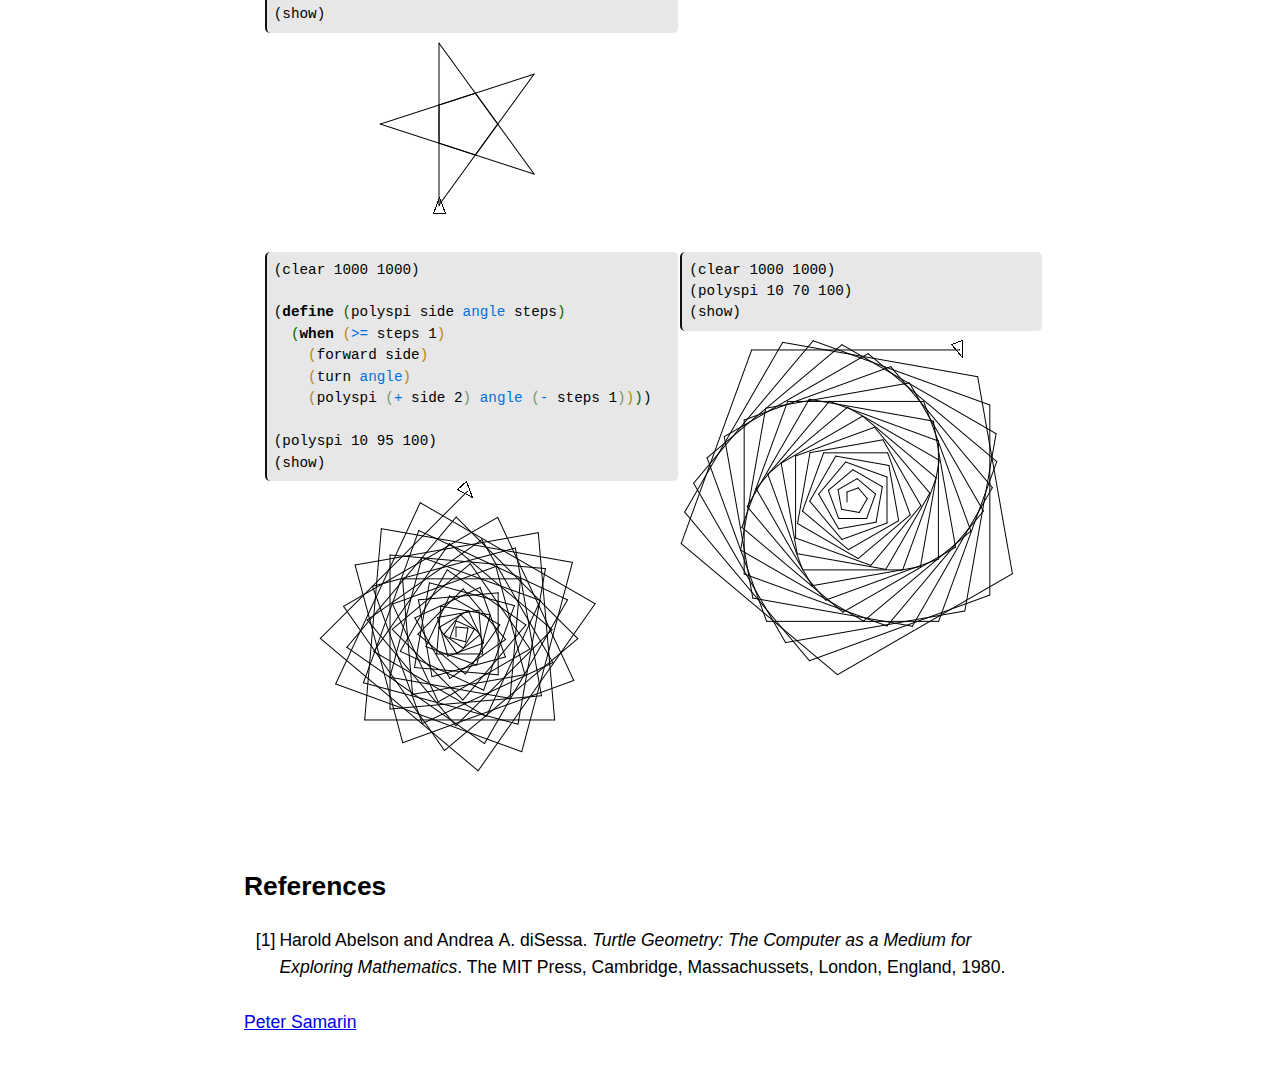
<file: blog/turtle.html>
<?xml version="1.0" encoding="utf-8"?>
<!DOCTYPE html PUBLIC "-//W3C//DTD XHTML 1.0 Strict//EN"
"http://www.w3.org/TR/xhtml1/DTD/xhtml1-strict.dtd">
<html xmlns="http://www.w3.org/1999/xhtml" lang="en" xml:lang="en">
<head>
<meta http-equiv="Content-Type" content="text/html;charset=utf-8" />
<meta name="viewport" content="width=device-width, initial-scale=1" />
<title>Fun with Turtle Geometry</title>
<meta name="generator" content="Org mode" />
<link rel='stylesheet' href='/css/site.css' type='text/css'/>
<link href="/css/code.css" rel="stylesheet">
</head>
<body>
<div id="preamble" class="status">
<h1 class="title">Fun with Turtle Geometry</h1>
          <p class="date">8 June 2018</p>
</div>
<div id="content">
<p>
<i>Turtle Geometry</i> [<a href="#Abelson1980Turtlegeometry">1</a>] is an excellent book that shows how far one can get with a little coding.
I wrote a small <a href="../src/Racket/turtle/turtle-graphics.rkt">library</a> in Racket that can run all 2d code examples from the book without much conversion.
</p>

<div class="org-src-container">
<pre class="src src-racket"><span class="org-keyword">#lang</span> <span class="org-variable-name">racket</span>
<span class="org-rainbow-delimiters-depth-1">(</span><span class="org-keyword">require</span> <span class="org-string">"../src/Racket/turtle/turtle-graphics.rkt"</span><span class="org-rainbow-delimiters-depth-1">)</span>
</pre>
</div>

<table border="0px solid black">
<tr>
<td valign="top" align="center">
<div class="org-src-container">
<pre class="src src-racket"><span class="org-rainbow-delimiters-depth-1">(</span>clear <span class="org-racket-selfeval">1000</span> <span class="org-racket-selfeval">1000</span><span class="org-rainbow-delimiters-depth-1">)</span>
<span class="org-rainbow-delimiters-depth-1">(</span>forward <span class="org-racket-selfeval">100</span><span class="org-rainbow-delimiters-depth-1">)</span>
<span class="org-rainbow-delimiters-depth-1">(</span>turn <span class="org-racket-selfeval">90</span><span class="org-rainbow-delimiters-depth-1">)</span>
<span class="org-rainbow-delimiters-depth-1">(</span>forward <span class="org-racket-selfeval">150</span><span class="org-rainbow-delimiters-depth-1">)</span>
<span class="org-rainbow-delimiters-depth-1">(</span>turn <span class="org-racket-selfeval">-45</span><span class="org-rainbow-delimiters-depth-1">)</span>
<span class="org-rainbow-delimiters-depth-1">(</span>back <span class="org-racket-selfeval">100</span><span class="org-rainbow-delimiters-depth-1">)</span>
<span class="org-rainbow-delimiters-depth-1">(</span>turn <span class="org-racket-selfeval">-45</span><span class="org-rainbow-delimiters-depth-1">)</span>
<span class="org-rainbow-delimiters-depth-1">(</span>penup<span class="org-rainbow-delimiters-depth-1">)</span>
<span class="org-rainbow-delimiters-depth-1">(</span>forward <span class="org-racket-selfeval">100</span><span class="org-rainbow-delimiters-depth-1">)</span>
<span class="org-rainbow-delimiters-depth-1">(</span>show<span class="org-rainbow-delimiters-depth-1">)</span>
</pre>
</div>


<div class="figure">
<p><img src="../images/turtle/first-turtle0.png" alt="first-turtle0.png" />
</p>
</div>

</td>


<td valign="top" align="center">
<div class="org-src-container">
<pre class="src src-racket"><span class="org-rainbow-delimiters-depth-1">(</span>clear <span class="org-racket-selfeval">1000</span> <span class="org-racket-selfeval">1000</span><span class="org-rainbow-delimiters-depth-1">)</span>

<span class="org-rainbow-delimiters-depth-1">(</span><span class="org-keyword">define</span> <span class="org-rainbow-delimiters-depth-2">(</span><span class="org-function-name">arcr</span> r deg<span class="org-rainbow-delimiters-depth-2">)</span>
  <span class="org-rainbow-delimiters-depth-2">(</span><span class="org-keyword">for</span> <span class="org-rainbow-delimiters-depth-3">(</span><span class="org-rainbow-delimiters-depth-4">[</span>i deg<span class="org-rainbow-delimiters-depth-4">]</span><span class="org-rainbow-delimiters-depth-3">)</span>
    <span class="org-rainbow-delimiters-depth-3">(</span>forward r<span class="org-rainbow-delimiters-depth-3">)</span>
    <span class="org-rainbow-delimiters-depth-3">(</span>turn <span class="org-racket-selfeval">1</span><span class="org-rainbow-delimiters-depth-3">)</span><span class="org-rainbow-delimiters-depth-2">)</span><span class="org-rainbow-delimiters-depth-1">)</span>

<span class="org-rainbow-delimiters-depth-1">(</span><span class="org-keyword">define</span> <span class="org-rainbow-delimiters-depth-2">(</span><span class="org-function-name">circles</span> n<span class="org-rainbow-delimiters-depth-2">)</span>
  <span class="org-rainbow-delimiters-depth-2">(</span><span class="org-keyword">for</span> <span class="org-rainbow-delimiters-depth-3">(</span><span class="org-rainbow-delimiters-depth-4">[</span>i n<span class="org-rainbow-delimiters-depth-4">]</span><span class="org-rainbow-delimiters-depth-3">)</span>
    <span class="org-rainbow-delimiters-depth-3">(</span>arcr <span class="org-racket-selfeval">1</span> <span class="org-racket-selfeval">360</span><span class="org-rainbow-delimiters-depth-3">)</span>
    <span class="org-rainbow-delimiters-depth-3">(</span>turn <span class="org-racket-selfeval">40</span><span class="org-rainbow-delimiters-depth-3">)</span><span class="org-rainbow-delimiters-depth-2">)</span><span class="org-rainbow-delimiters-depth-1">)</span>

<span class="org-rainbow-delimiters-depth-1">(</span>circles <span class="org-racket-selfeval">9</span><span class="org-rainbow-delimiters-depth-1">)</span>

<span class="org-rainbow-delimiters-depth-1">(</span>show<span class="org-rainbow-delimiters-depth-1">)</span>
</pre>
</div>


<div class="figure">
<p><img src="../images/turtle/first-turtle1.png" alt="first-turtle1.png" />
</p>
</div>

</td>


<td valign="top" align="center">
<div class="org-src-container">
<pre class="src src-racket"><span class="org-rainbow-delimiters-depth-1">(</span>clear <span class="org-racket-selfeval">1000</span> <span class="org-racket-selfeval">1000</span><span class="org-rainbow-delimiters-depth-1">)</span>

<span class="org-rainbow-delimiters-depth-1">(</span><span class="org-keyword">define</span> <span class="org-rainbow-delimiters-depth-2">(</span><span class="org-function-name">poly</span> side <span class="org-builtin">angle</span> steps<span class="org-rainbow-delimiters-depth-2">)</span>
  <span class="org-rainbow-delimiters-depth-2">(</span><span class="org-keyword">for</span> <span class="org-rainbow-delimiters-depth-3">(</span><span class="org-rainbow-delimiters-depth-4">[</span>step steps<span class="org-rainbow-delimiters-depth-4">]</span><span class="org-rainbow-delimiters-depth-3">)</span>
    <span class="org-rainbow-delimiters-depth-3">(</span>forward side<span class="org-rainbow-delimiters-depth-3">)</span>
    <span class="org-rainbow-delimiters-depth-3">(</span>turn <span class="org-builtin">angle</span><span class="org-rainbow-delimiters-depth-3">)</span><span class="org-rainbow-delimiters-depth-2">)</span><span class="org-rainbow-delimiters-depth-1">)</span>

<span class="org-rainbow-delimiters-depth-1">(</span>poly <span class="org-racket-selfeval">100</span> <span class="org-racket-selfeval">72</span> <span class="org-racket-selfeval">10</span><span class="org-rainbow-delimiters-depth-1">)</span>

<span class="org-rainbow-delimiters-depth-1">(</span>show<span class="org-rainbow-delimiters-depth-1">)</span>
</pre>
</div>


<div class="figure">
<p><img src="../images/turtle/first-turtle2.png" alt="first-turtle2.png" />
</p>
</div>

</td>
</tr>
</table>



<table border="0px solid black">
<tr>
<td valign="top" align="center">
<div class="org-src-container">
<pre class="src src-racket"><span class="org-rainbow-delimiters-depth-1">(</span>clear <span class="org-racket-selfeval">1000</span> <span class="org-racket-selfeval">1000</span><span class="org-rainbow-delimiters-depth-1">)</span>
<span class="org-rainbow-delimiters-depth-1">(</span>poly <span class="org-racket-selfeval">100</span> <span class="org-racket-selfeval">60</span> <span class="org-racket-selfeval">10</span><span class="org-rainbow-delimiters-depth-1">)</span>
<span class="org-rainbow-delimiters-depth-1">(</span>show<span class="org-rainbow-delimiters-depth-1">)</span>
</pre>
</div>


<div class="figure">
<p><img src="../images/turtle/first-turtle21.png" alt="first-turtle21.png" />
</p>
</div>

</td>


<td valign="top" align="center">
<div class="org-src-container">
<pre class="src src-racket"><span class="org-rainbow-delimiters-depth-1">(</span>clear <span class="org-racket-selfeval">1000</span> <span class="org-racket-selfeval">1000</span><span class="org-rainbow-delimiters-depth-1">)</span>
<span class="org-rainbow-delimiters-depth-1">(</span>poly <span class="org-racket-selfeval">50</span> <span class="org-racket-selfeval">18</span> <span class="org-racket-selfeval">20</span><span class="org-rainbow-delimiters-depth-1">)</span>
<span class="org-rainbow-delimiters-depth-1">(</span>show<span class="org-rainbow-delimiters-depth-1">)</span>
</pre>
</div>


<div class="figure">
<p><img src="../images/turtle/first-turtle22.png" alt="first-turtle22.png" />
</p>
</div>

</td>
</tr>


<tr>
<td valign="top" align="center">
<div class="org-src-container">
<pre class="src src-racket"><span class="org-rainbow-delimiters-depth-1">(</span>clear <span class="org-racket-selfeval">1000</span> <span class="org-racket-selfeval">1000</span><span class="org-rainbow-delimiters-depth-1">)</span>

<span class="org-rainbow-delimiters-depth-1">(</span><span class="org-keyword">define</span> <span class="org-rainbow-delimiters-depth-2">(</span><span class="org-function-name">newpoly</span> side <span class="org-builtin">angle</span> steps<span class="org-rainbow-delimiters-depth-2">)</span>
  <span class="org-rainbow-delimiters-depth-2">(</span><span class="org-keyword">for</span> <span class="org-rainbow-delimiters-depth-3">(</span><span class="org-rainbow-delimiters-depth-4">[</span>step steps<span class="org-rainbow-delimiters-depth-4">]</span><span class="org-rainbow-delimiters-depth-3">)</span>
    <span class="org-rainbow-delimiters-depth-3">(</span>forward side<span class="org-rainbow-delimiters-depth-3">)</span>
    <span class="org-rainbow-delimiters-depth-3">(</span>turn <span class="org-builtin">angle</span><span class="org-rainbow-delimiters-depth-3">)</span>
    <span class="org-rainbow-delimiters-depth-3">(</span>forward side<span class="org-rainbow-delimiters-depth-3">)</span>
    <span class="org-rainbow-delimiters-depth-3">(</span>turn <span class="org-rainbow-delimiters-depth-4">(</span><span class="org-builtin">*</span> <span class="org-racket-selfeval">2</span> <span class="org-builtin">angle</span><span class="org-rainbow-delimiters-depth-4">)</span><span class="org-rainbow-delimiters-depth-3">)</span><span class="org-rainbow-delimiters-depth-2">)</span><span class="org-rainbow-delimiters-depth-1">)</span>

<span class="org-rainbow-delimiters-depth-1">(</span>newpoly <span class="org-racket-selfeval">100</span> <span class="org-racket-selfeval">72</span> <span class="org-racket-selfeval">5</span><span class="org-rainbow-delimiters-depth-1">)</span>
<span class="org-rainbow-delimiters-depth-1">(</span>show<span class="org-rainbow-delimiters-depth-1">)</span>
</pre>
</div>


<div class="figure">
<p><img src="../images/turtle/first-turtle3.png" alt="first-turtle3.png" />
</p>
</div>

</td>


<td valign="top" align="center">
<div class="org-src-container">
<pre class="src src-racket"><span class="org-rainbow-delimiters-depth-1">(</span>clear <span class="org-racket-selfeval">1000</span> <span class="org-racket-selfeval">1000</span><span class="org-rainbow-delimiters-depth-1">)</span>
<span class="org-rainbow-delimiters-depth-1">(</span>poly <span class="org-racket-selfeval">100</span> <span class="org-racket-selfeval">121</span> <span class="org-racket-selfeval">20</span><span class="org-rainbow-delimiters-depth-1">)</span>
<span class="org-rainbow-delimiters-depth-1">(</span>show<span class="org-rainbow-delimiters-depth-1">)</span>
</pre>
</div>


<div class="figure">
<p><img src="../images/turtle/first-turtle4.png" alt="first-turtle4.png" />
</p>
</div>

</td>
</tr>


<tr>
<td valign="top" align="center">
<div class="org-src-container">
<pre class="src src-racket"><span class="org-rainbow-delimiters-depth-1">(</span>clear <span class="org-racket-selfeval">1000</span> <span class="org-racket-selfeval">1000</span><span class="org-rainbow-delimiters-depth-1">)</span>

<span class="org-rainbow-delimiters-depth-1">(</span><span class="org-keyword">define</span> <span class="org-rainbow-delimiters-depth-2">(</span><span class="org-function-name">polyspi</span> side <span class="org-builtin">angle</span> steps<span class="org-rainbow-delimiters-depth-2">)</span>
  <span class="org-rainbow-delimiters-depth-2">(</span><span class="org-keyword">when</span> <span class="org-rainbow-delimiters-depth-3">(</span><span class="org-builtin">&gt;=</span> steps <span class="org-racket-selfeval">1</span><span class="org-rainbow-delimiters-depth-3">)</span>
    <span class="org-rainbow-delimiters-depth-3">(</span>forward side<span class="org-rainbow-delimiters-depth-3">)</span>
    <span class="org-rainbow-delimiters-depth-3">(</span>turn <span class="org-builtin">angle</span><span class="org-rainbow-delimiters-depth-3">)</span>
    <span class="org-rainbow-delimiters-depth-3">(</span>polyspi <span class="org-rainbow-delimiters-depth-4">(</span><span class="org-builtin">+</span> side <span class="org-racket-selfeval">2</span><span class="org-rainbow-delimiters-depth-4">)</span> <span class="org-builtin">angle</span> <span class="org-rainbow-delimiters-depth-4">(</span><span class="org-builtin">-</span> steps <span class="org-racket-selfeval">1</span><span class="org-rainbow-delimiters-depth-4">)</span><span class="org-rainbow-delimiters-depth-3">)</span><span class="org-rainbow-delimiters-depth-2">)</span><span class="org-rainbow-delimiters-depth-1">)</span>

<span class="org-rainbow-delimiters-depth-1">(</span>polyspi <span class="org-racket-selfeval">10</span> <span class="org-racket-selfeval">95</span> <span class="org-racket-selfeval">100</span><span class="org-rainbow-delimiters-depth-1">)</span>
<span class="org-rainbow-delimiters-depth-1">(</span>show<span class="org-rainbow-delimiters-depth-1">)</span>
</pre>
</div>


<div class="figure">
<p><img src="../images/turtle/first-turtle5.png" alt="first-turtle5.png" />
</p>
</div>

</td>

<td valign="top" align="center">
<div class="org-src-container">
<pre class="src src-racket"><span class="org-rainbow-delimiters-depth-1">(</span>clear <span class="org-racket-selfeval">1000</span> <span class="org-racket-selfeval">1000</span><span class="org-rainbow-delimiters-depth-1">)</span>
<span class="org-rainbow-delimiters-depth-1">(</span>polyspi <span class="org-racket-selfeval">10</span> <span class="org-racket-selfeval">70</span> <span class="org-racket-selfeval">100</span><span class="org-rainbow-delimiters-depth-1">)</span>
<span class="org-rainbow-delimiters-depth-1">(</span>show<span class="org-rainbow-delimiters-depth-1">)</span>
</pre>
</div>


<div class="figure">
<p><img src="../images/turtle/first-turtle6.png" alt="first-turtle6.png" />
</p>
</div>

</td>
</tr>

</table>

<div id="bibliography">
<h2>References</h2>

<table>

<tr valign="top">
<td align="right" class="bibtexnumber">
[<a name="Abelson1980Turtlegeometry">1</a>]
</td>
<td class="bibtexitem">
Harold Abelson and Andrea&nbsp;A. diSessa.
 <em>Turtle Geometry: The Computer as a Medium for Exploring
  Mathematics</em>.
 The MIT Press, Cambridge, Massachussets, London, England, 1980.

</td>
</tr>
</table>
</div>

<br><div class='footer'><a href="https://peter-samarin.de">Peter Samarin</a></div>

<br>
<script src="https://utteranc.es/client.js"
repo="oetr/oetr.github.io"
issue-term="pathname"
label="comments"
theme="github-light"
crossorigin="anonymous"
async>
</script>
</div>
<div id="postamble" class="status">
<p class="validation"></p>
</div>
</body>
</html>
</file>
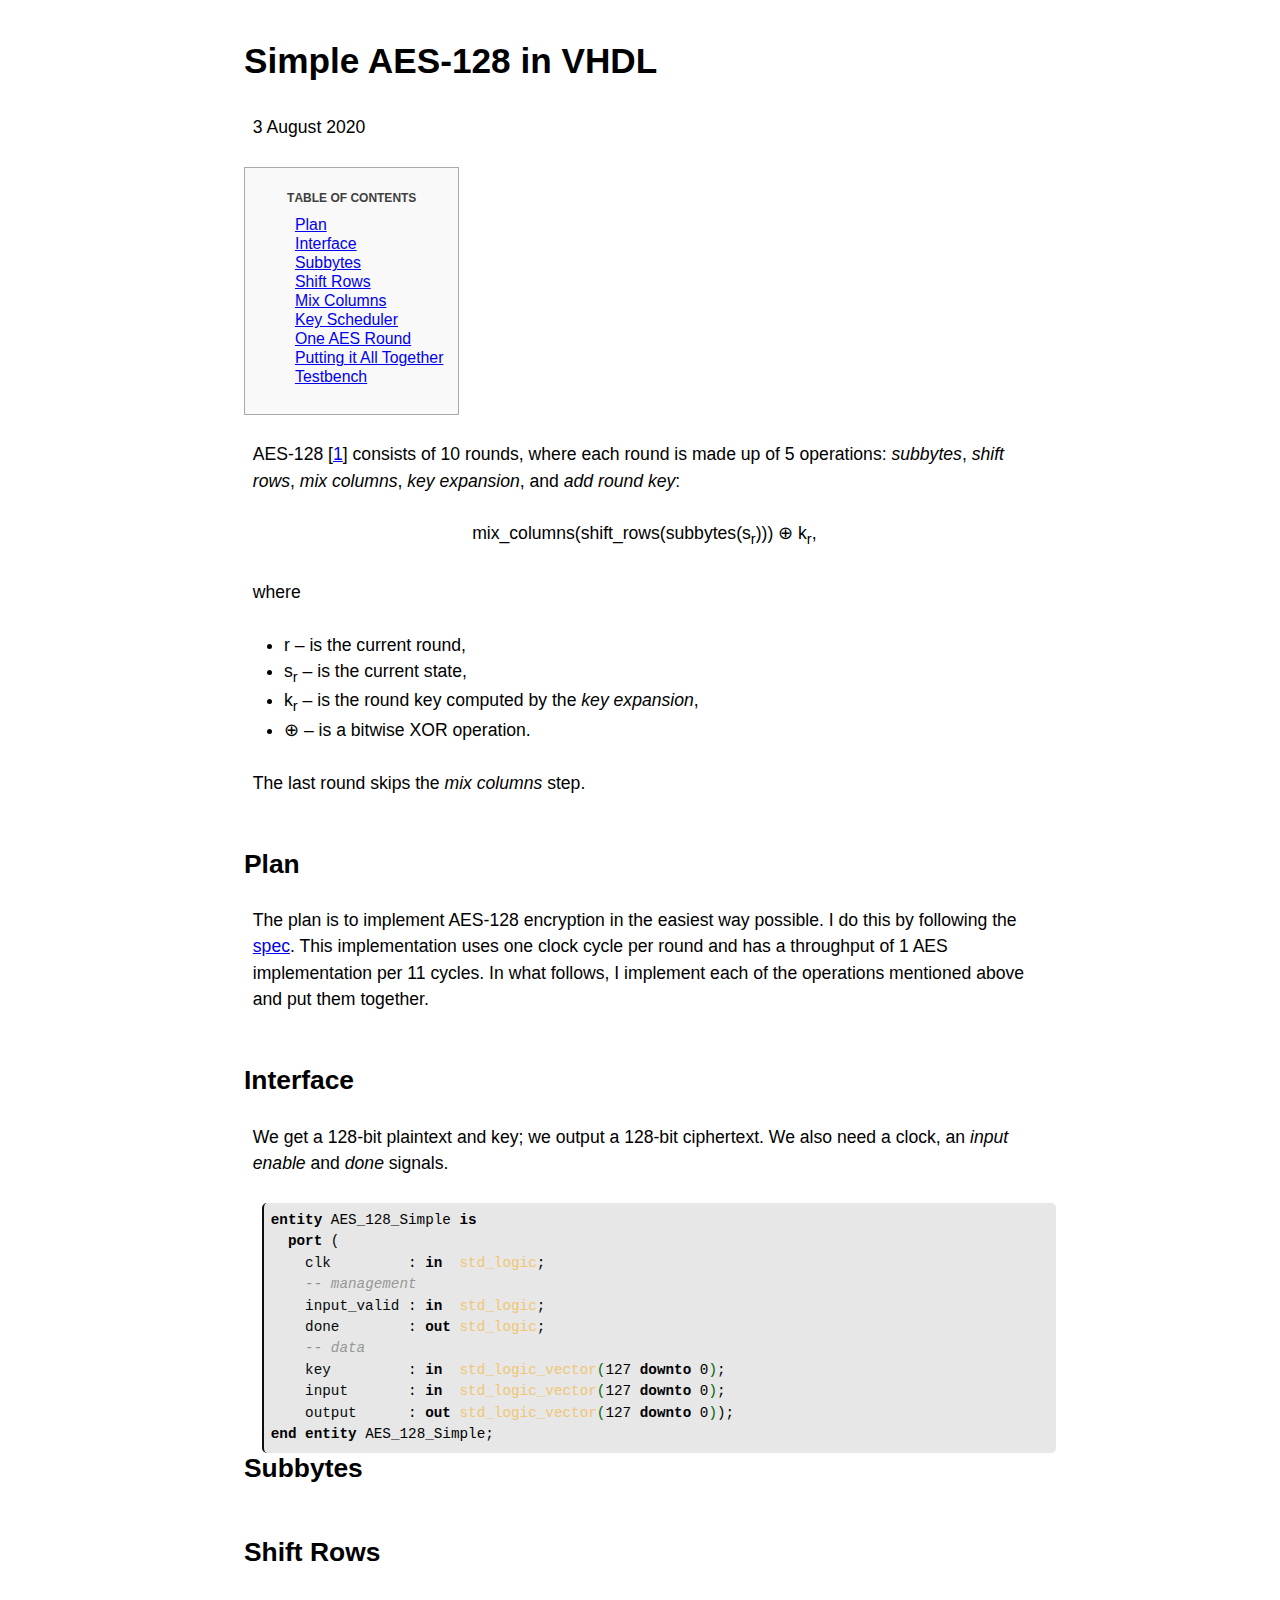
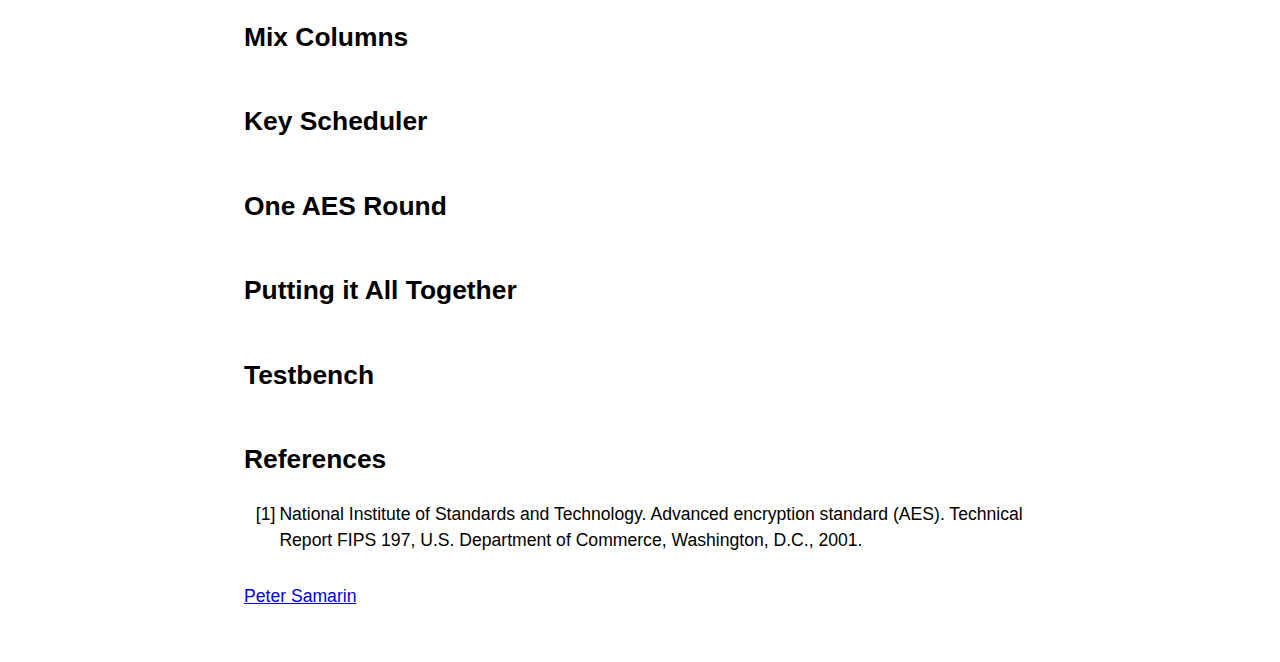
<file: blog/fpga/AES-Simple.html>
<?xml version="1.0" encoding="utf-8"?>
<!DOCTYPE html PUBLIC "-//W3C//DTD XHTML 1.0 Strict//EN"
"http://www.w3.org/TR/xhtml1/DTD/xhtml1-strict.dtd">
<html xmlns="http://www.w3.org/1999/xhtml" lang="en" xml:lang="en">
<head>
<meta http-equiv="Content-Type" content="text/html;charset=utf-8" />
<meta name="viewport" content="width=device-width, initial-scale=1" />
<title>Simple AES-128 in VHDL</title>
<meta name="generator" content="Org mode" />
<link rel='stylesheet' href='/css/site.css' type='text/css'/>
<link href="../../css/code.css" rel="stylesheet">
<link href="../../css/site.css" rel="stylesheet">
</head>
<body>
<div id="preamble" class="status">
<h1 class="title">Simple AES-128 in VHDL</h1>
          <p class="date">3 August 2020</p>
</div>
<div id="content">
<div id="table-of-contents">
<h2>Table of Contents</h2>
<div id="text-table-of-contents">
<ul>
<li><a href="#org2c4a9ca">Plan</a></li>
<li><a href="#org2e1b049">Interface</a></li>
<li><a href="#org6c1de94">Subbytes</a></li>
<li><a href="#org89d07ae">Shift Rows</a></li>
<li><a href="#org1f1fb10">Mix Columns</a></li>
<li><a href="#orgafd6696">Key Scheduler</a></li>
<li><a href="#org7c074da">One AES Round</a></li>
<li><a href="#org3f3d800">Putting it All Together</a></li>
<li><a href="#org310a90e">Testbench</a></li>
</ul>
</div>
</div>
<p>
AES-128 [<a href="#FIPS197">1</a>] consists of 10 rounds, where each round is made up of 5 operations: <i>subbytes</i>, <i>shift rows</i>, <i>mix columns</i>, <i>key expansion</i>, and <i>add round key</i>:
</p>

<div class="org-center">
<p>
mix_columns(shift_rows(subbytes(s<sub>r</sub>))) &oplus; k<sub>r</sub>,
</p>
</div>
<p>
where
</p>
<ul class="org-ul">
<li>r &#x2013; is the current round,</li>
<li>s<sub>r</sub> &#x2013; is the current state,</li>
<li>k<sub>r</sub> &#x2013; is the round key computed by the <i>key expansion</i>,</li>
<li>&oplus; &#x2013; is a bitwise XOR operation.</li>
</ul>
<p>
The last round skips the <i>mix columns</i> step.
</p>


<div id="outline-container-org2c4a9ca" class="outline-2">
<h2 id="org2c4a9ca">Plan</h2>
<div class="outline-text-2" id="text-org2c4a9ca">
<p>
The plan is to implement AES-128 encryption in the easiest way possible.
I do this by following the <a href="https://nvlpubs.nist.gov/nistpubs/FIPS/NIST.FIPS.197.pdf">spec</a>.
This implementation uses one clock cycle per round and has a throughput of 1 AES implementation per 11 cycles.
In what follows, I implement each of the operations mentioned above and put them together.
</p>
</div>
</div>

<div id="outline-container-org2e1b049" class="outline-2">
<h2 id="org2e1b049">Interface</h2>
<div class="outline-text-2" id="text-org2e1b049">
<p>
We get a 128-bit plaintext and key; we output a 128-bit ciphertext.
We also need a clock, an <i>input enable</i> and <i>done</i> signals.
</p>
<div class="org-src-container">
<pre class="src src-vhdl"><span class="org-keyword">entity</span> <span class="org-function-name">AES_128_Simple</span> <span class="org-keyword">is</span>
  <span class="org-keyword">port</span> <span class="org-rainbow-delimiters-depth-1">(</span>
    <span class="org-variable-name">clk</span>         : <span class="org-keyword">in</span>  <span class="org-type">std_logic</span>;
    <span class="org-comment-delimiter">-- </span><span class="org-comment">management</span>
    <span class="org-variable-name">input_valid</span> : <span class="org-keyword">in</span>  <span class="org-type">std_logic</span>;
    <span class="org-variable-name">done</span>        : <span class="org-keyword">out</span> <span class="org-type">std_logic</span>;
    <span class="org-comment-delimiter">-- </span><span class="org-comment">data</span>
    <span class="org-variable-name">key</span>         : <span class="org-keyword">in</span>  <span class="org-type">std_logic_vector</span><span class="org-rainbow-delimiters-depth-2">(</span>127 <span class="org-keyword">downto</span> 0<span class="org-rainbow-delimiters-depth-2">)</span>;
    <span class="org-variable-name">input</span>       : <span class="org-keyword">in</span>  <span class="org-type">std_logic_vector</span><span class="org-rainbow-delimiters-depth-2">(</span>127 <span class="org-keyword">downto</span> 0<span class="org-rainbow-delimiters-depth-2">)</span>;
    <span class="org-variable-name">output</span>      : <span class="org-keyword">out</span> <span class="org-type">std_logic_vector</span><span class="org-rainbow-delimiters-depth-2">(</span>127 <span class="org-keyword">downto</span> 0<span class="org-rainbow-delimiters-depth-2">)</span><span class="org-rainbow-delimiters-depth-1">)</span>;
<span class="org-keyword">end</span> <span class="org-keyword">entity</span> <span class="org-function-name">AES_128_Simple</span>;
</pre>
</div>
</div>
</div>

<div id="outline-container-org6c1de94" class="outline-2">
<h2 id="org6c1de94">Subbytes</h2>
</div>

<div id="outline-container-org89d07ae" class="outline-2">
<h2 id="org89d07ae">Shift Rows</h2>
</div>

<div id="outline-container-org1f1fb10" class="outline-2">
<h2 id="org1f1fb10">Mix Columns</h2>
</div>

<div id="outline-container-orgafd6696" class="outline-2">
<h2 id="orgafd6696">Key Scheduler</h2>
</div>

<div id="outline-container-org7c074da" class="outline-2">
<h2 id="org7c074da">One AES Round</h2>
</div>

<div id="outline-container-org3f3d800" class="outline-2">
<h2 id="org3f3d800">Putting it All Together</h2>
</div>

<div id="outline-container-org310a90e" class="outline-2">
<h2 id="org310a90e">Testbench</h2>
</div>



<div id="bibliography">
<h2>References</h2>

<table>

<tr valign="top">
<td align="right" class="bibtexnumber">
[<a name="FIPS197">1</a>]
</td>
<td class="bibtexitem">
National&nbsp;Institute of&nbsp;Standards and Technology.
 Advanced encryption standard (AES).
 Technical Report FIPS 197, U.S. Department of Commerce, Washington,
  D.C., 2001.

</td>
</tr>
</table>
</div>

<br><div class='footer'><a href="https://peter-samarin.de">Peter Samarin</a></div>

<br>
<script src="https://utteranc.es/client.js"
repo="oetr/oetr.github.io"
issue-term="pathname"
label="comments"
theme="github-light"
crossorigin="anonymous"
async>
</script>
</div>
<div id="postamble" class="status">
<p class="validation"></p>
</div>
</body>
</html>
</file>
<file: css/site.css>
body {
    font-family: Helvetica Neue, Helvetica, Arial, sans-serif;
    //font-family: Garamond, Baskerville, Baskerville Old Face, Hoefler Text, Times New Roman, serif; 
    font-size:1.1em;
    //padding:0em;
    margin: 0 auto;
    //margin:1em;
    max-width:45em;
    line-height: 1.5;
    padding: 0em 0em 0em 0em;
    //padding-top:0em;
}
h1 {
    text-align:left;
    margin-top: 0.5em;
    padding-top: 0.5em;
}
h2,h3 {
    line-height:1.2em;
    margin-top: 1em;
    padding-top: 1em;
}
div.publications li {
    margin:0 0 7px 0;
}
p {
    line-height:1.5em;
    font-size:1em;
    margin-top:1.5em;
    margin-bottom:1.5em;
    margin-left: .5em;
}

#table-of-contents {
    background: #f9f9f9 none repeat scroll 0 0;
    border: 1px solid #aaa;
    width: auto;
    display: table;
    margin-top: 0em;
    margin-bottom: 0em;
    padding: 10px;
}

#table-of-contents h2{
    font-variant-caps: all-small-caps;
    color:#3f3f3f;
    text-align: center;
    margin-bottom:0em;
    font-size:1em;
    line-height:0.1em;
    margin-top: 0em;
    margin-bottom: 0em;
}
.section-number-1:after{
    content:'';
    margin-left: 1em;
}
.section-number-2:after{
    content:'';
    margin-left: 1em;
}
.section-number-3:after{
    content:'';
    margin-left: 1em;
}
    


#text-table-of-contents li{
    padding-right: 5px;
    font-size:0.9em;
    line-height:1.2em;
    list-style: outside none none !important;
}

#bibliography table {
    margin-left: 0.5em;
}
@media print {
    body {
	max-width:none
    }
}


div.org-center {
    text-align: center;
}
</file>
<file: css/publications.css>
body {
    max-width:60em;
}
</file>
<file: css/code.css>
/* div.org-src-container::before { */
/*     font-ize: 1em; */
/*     content: counter(code-block); */
/*     text-align: center; */
/*     display: block; */
/* } */
div.org-src-container {
    //white-space: pre;
    font-family: monospace, monospace;
    font-size:1em;
    border:0px solid #000000;
    margin-left:1em;
    background-color:#e7e7e7;
    border-radius:5px;
    float: left;
    overflow: visible;
    min-width: 100%;
    //counter-increment: code-block;
    display: block;
    //border-left: 2px solid #69c;
    border-left: 2px solid #0f0f0f;
    text-align: left;
}


pre.src {
    color:#000000;
    margin-left:0.5em;
    margin-top:0.5em;
    margin-bottom:0.5em;
    margin-right:0.5em;
    //overflow: wrap;
    //word-wrap: normal;
    min-width: 100%
    //overflow: hidden;
    //resize: horizontal;
}

span                                     {color:#000000;}
pre span.org-builtin                     {color:#006FE0;}
pre span.org-string                      {color:#ff8c00;}
pre span.org-doc                         {color:#008000;}
pre span.org-keyword                     {color:#000000;font-weight:bold;}
pre span.org-variable-name               {color:#050a0a;}
pre span.org-function-name               {color:#000000;}
pre span.org-type                        {color:#f0c674;}
pre span.org-preprocessor                {color:#808080;font-weight:bold;}
pre span.org-constant                    {color:#050d08;}
pre span.org-comment-delimiter           {color:#8D8D84;}
pre span.org-comment                     {color:#969896;font-style:italic}
pre span.org-outshine-level-1            {color:#8D8D84;font-style:italic}
pre span.org-outshine-level-2            {color:#8D8D84;font-style:italic}
pre span.org-outshine-level-3            {color:#8D8D84;font-style:italic}
pre span.org-outshine-level-4            {color:#8D8D84;font-style:italic}
pre span.org-outshine-level-5            {color:#8D8D84;font-style:italic}
pre span.org-outshine-level-6            {color:#8D8D84;font-style:italic}
pre span.org-outshine-level-7            {color:#8D8D84;font-style:italic}
pre span.org-outshine-level-8            {color:#8D8D84;font-style:italic}
pre span.org-outshine-level-9            {color:#8D8D84;font-style:italic}
pre span.org-rainbow-delimiters-depth-1  {color:black;}
pre span.org-rainbow-delimiters-depth-2  {color:darkgreen;}
pre span.org-rainbow-delimiters-depth-3  {color:darkgoldenrod;}
pre span.org-rainbow-delimiters-depth-4  {color:#709870;}
pre span.org-rainbow-delimiters-depth-5  {color:#907373;}
pre span.org-rainbow-delimiters-depth-6  {color:#6276ba;}
pre span.org-rainbow-delimiters-depth-7  {color:#858580;}
pre span.org-rainbow-delimiters-depth-8  {color:#80a880;}
pre span.org-rainbow-delimiters-depth-9  {color:#887070;}
pre span.org-sh-quoted-exec              {color:#FF1493;}
pre span.org-diff-added                  {color:#008000;}
pre span.org-diff-changed                {color:#0000FF;}
pre span.org-diff-header                 {color:#800000;}
pre span.org-diff-hunk-header            {color:#990099;}
pre span.org-diff-none                   {color:#545454;}
pre span.org-diff-removed                {color:#A60000;}

div.results {
    font-size:1.0em;
    background-color:white;
    display:table;
    border-radius:5px;
    margin-left:0.5em;
    margin-right:0.5em;
    margin-top:0.5em;
    margin-bottom:0.5em;
}

pre.example {
    font-size:1.1em;
    background-color:white;
    display:table;
    margin-left:3em;
    margin-right:0.5em;
    margin-top:0.5em;
    margin-bottom:0.5em;
    /*box-shadow: -1px 1px 2px #21618C;*/
    box-shadow: -1px 1px 2px gray;
}
</file>
